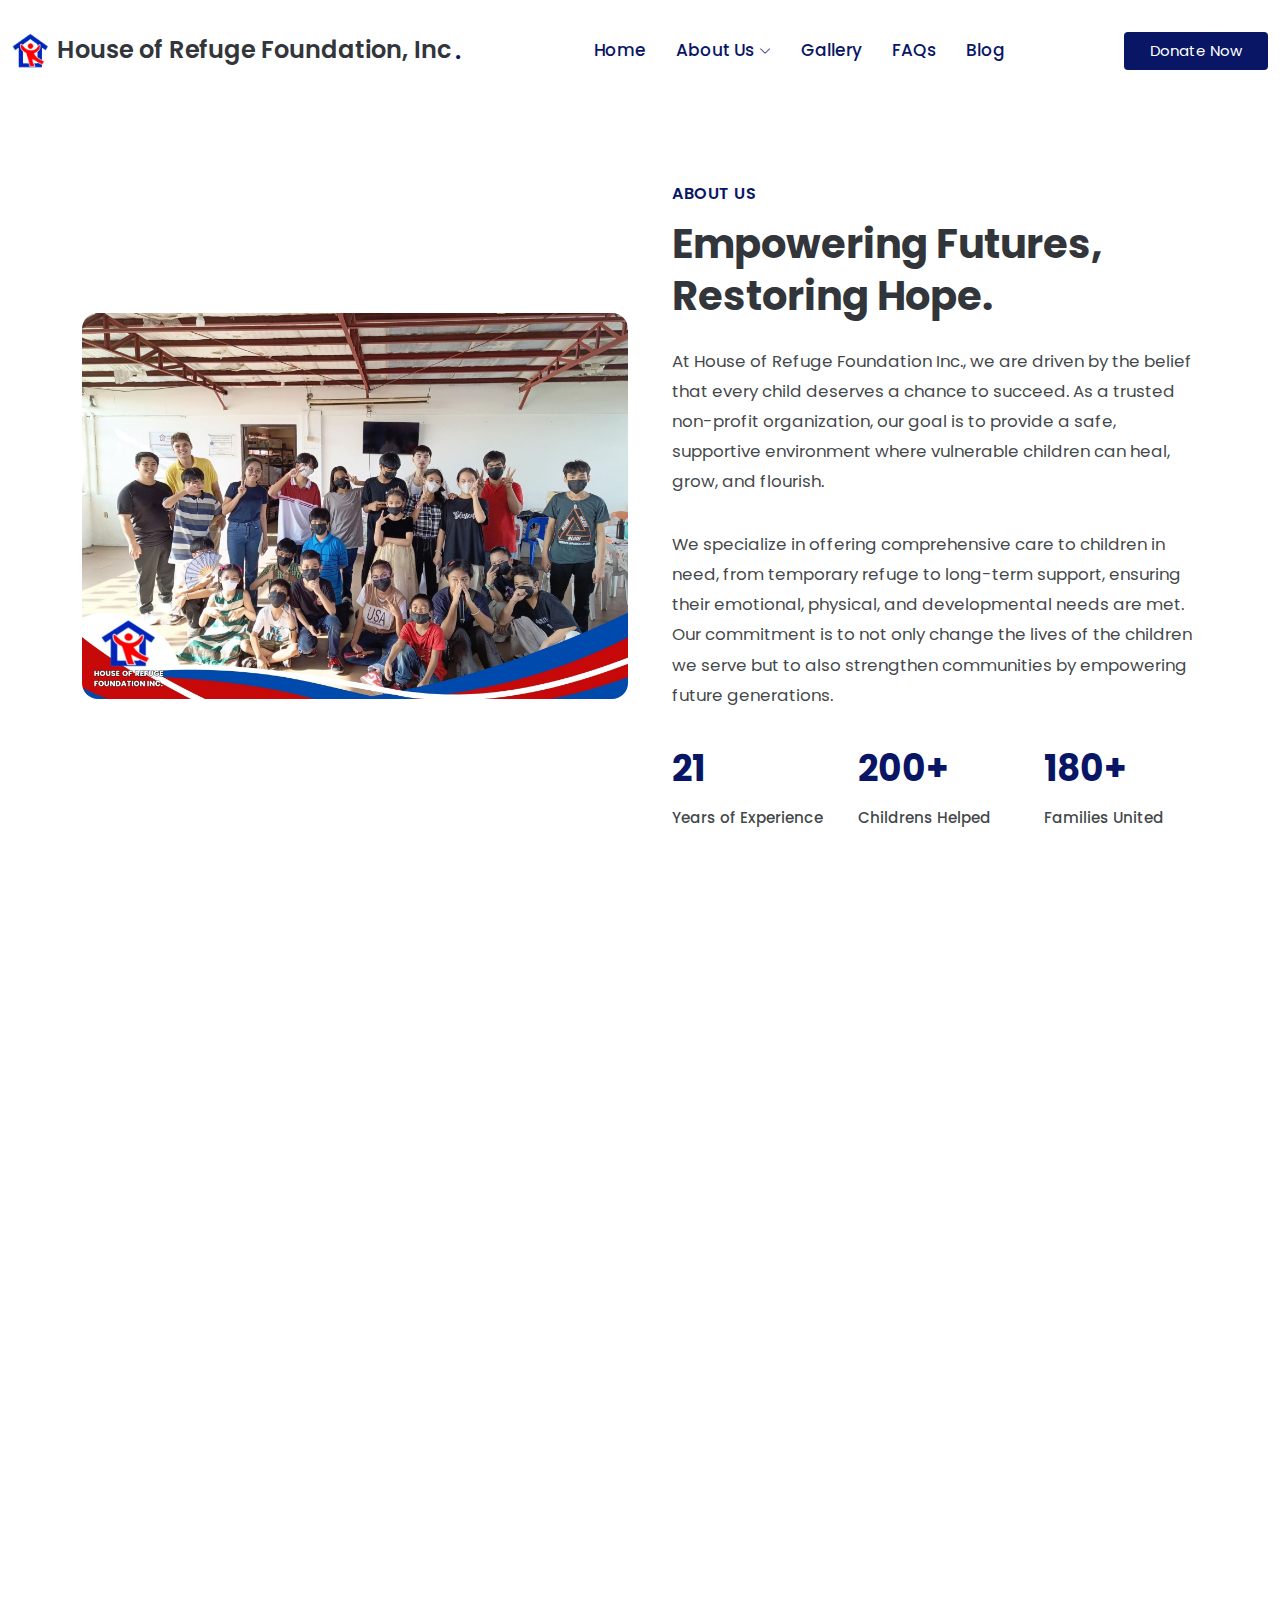
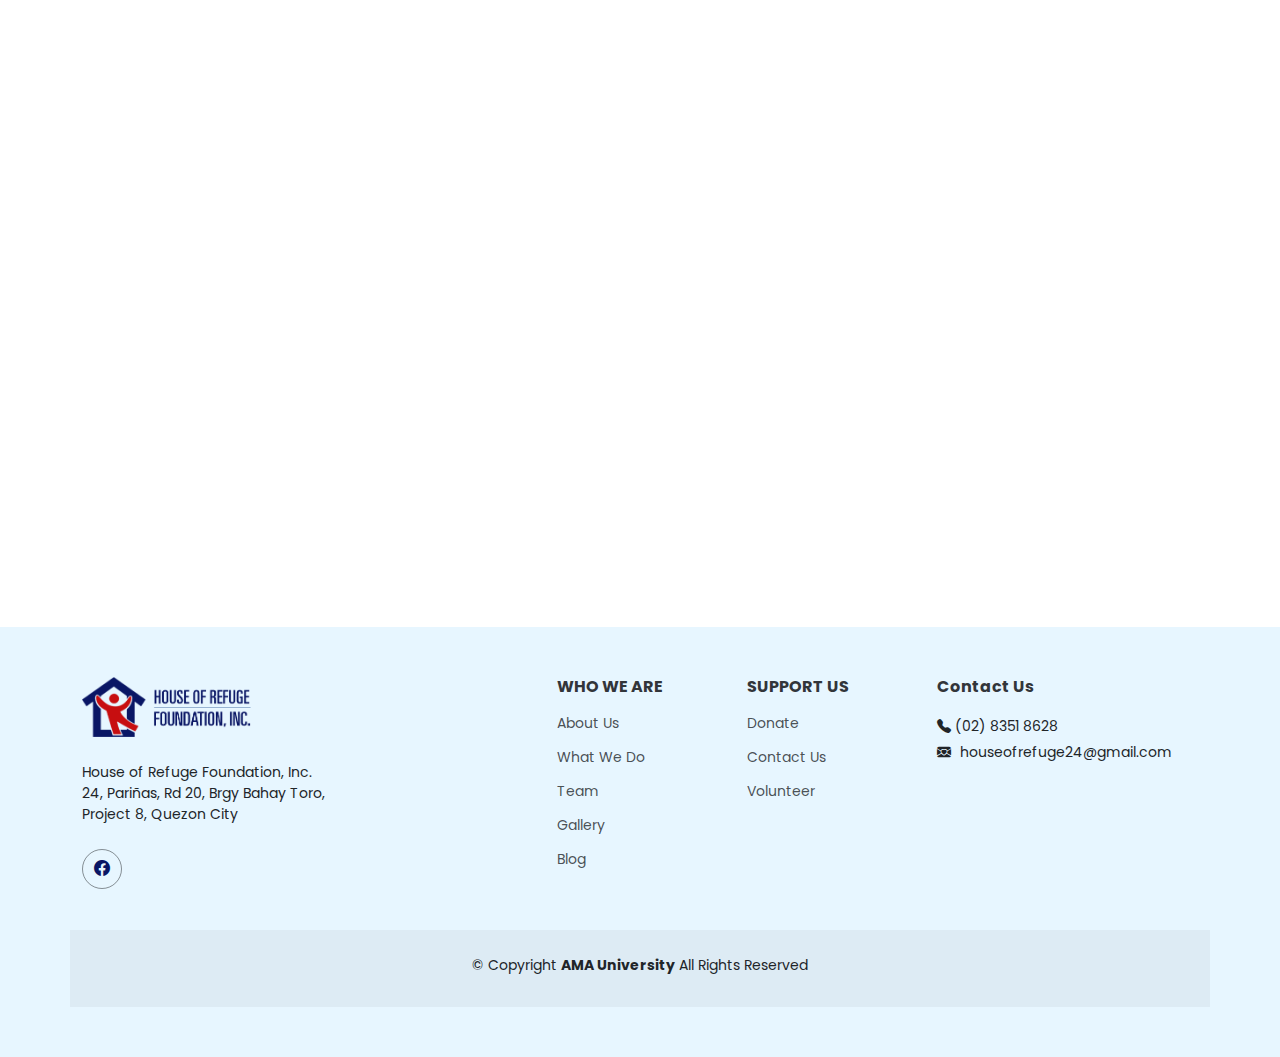
<file: index.html>
<!DOCTYPE html>
<html lang="en">

<head>
  <meta charset="utf-8">
  <meta content="width=device-width, initial-scale=1.0" name="viewport">
  <title>About Us - House of Refuge Foundation Inc.</title>
  <meta name="description" content="">
  <meta name="keywords" content="">

  <!-- Favicons -->
  <link href="img/HORFI logo.png" rel="icon">
  <link href="img/HORFI logo.png" rel="apple-touch-icon">

  <!-- Fonts -->
  <link href="https://fonts.googleapis.com" rel="preconnect">
  <link href="https://fonts.gstatic.com" rel="preconnect" crossorigin>
  <link href="https://fonts.googleapis.com/css2?family=Open+Sans:ital,wght@0,300;0,400;0,500;0,600;0,700;0,800;1,300;1,400;1,500;1,600;1,700;1,800&family=Montserrat:ital,wght@0,100;0,200;0,300;0,400;0,500;0,600;0,700;0,800;0,900;1,100;1,200;1,300;1,400;1,500;1,600;1,700;1,800;1,900&family=Poppins:ital,wght@0,100;0,200;0,300;0,400;0,500;0,600;0,700;0,800;0,900;1,100;1,200;1,300;1,400;1,500;1,600;1,700;1,800;1,900&display=swap" rel="stylesheet">

  <!-- Vendor CSS Files -->
  <link href="vendor/bootstrap/css/bootstrap.min.css" rel="stylesheet">
  <link href="vendor/bootstrap-icons/bootstrap-icons.css" rel="stylesheet">
  <link href="vendor/aos/aos.css" rel="stylesheet">
  <link href="vendor/glightbox/css/glightbox.min.css" rel="stylesheet">
  <link href="vendor/swiper/swiper-bundle.min.css" rel="stylesheet">

  <!-- Main CSS File -->
  <link href="css/main.css" rel="stylesheet">

</head>

<body class="starter-page-page">

  <header id="header" class="header d-flex align-items-center sticky-top">
    <div class="container-fluid position-relative d-flex align-items-center justify-content-between">

      <a href="index.html" class="logo d-flex align-items-center me-auto me-xl-0">
        <!-- Uncomment the line below if you also wish to use an image logo -->
        <img src="img/HORFI logo.png" alt="">
        <h1 class="sitename">House of Refuge Foundation, Inc</h1><span>.</span>
      </a>

      <nav id="navmenu" class="navmenu">
        <ul>
          <li><a href="index.html#hero">Home</a></li>
          <li class="dropdown"><a href="#"><span>About Us</span> <i class="bi bi-chevron-down toggle-dropdown"></i></a>
            <ul>
              <li><a href="index.html#about">What We Do</a></li>
              <li><a href="team-page.html">Our Team</a></li>
              </ul>
              <li><a href="index.html#portfolio">Gallery</a></li>
              <li><a href="index.html#faq">FAQs</a></li>
              <li><a href="">Blog</a></li>
        </ul>
        <i class="mobile-nav-toggle d-xl-none bi bi-list"></i>
      </nav>

      <a class="btn-getstarted" href="index.html#contact">Donate Now</a>

    </div>
  </header>

  <main class="main">

    <!-- About Section -->
    <section id="about" class="about section">

      <div class="container" data-aos="fade-up" data-aos-delay="100">

        <div class="row align-items-center">
          <div class="col-lg-6" data-aos="fade-up" data-aos-delay="200">
            <img src="img/29.jpg" alt="About Us" class="img-fluid rounded-4">
          </div>
          <div class="col-lg-6" data-aos="fade-up" data-aos-delay="300">
            <div class="about-content">
              <span class="subtitle">About Us</span>
              <h2>Empowering Futures, Restoring Hope.</h2>
              <p>At House of Refuge Foundation Inc., we are driven by the belief that every child deserves a chance to succeed. As a trusted non-profit organization, our goal is to provide a safe, supportive environment where vulnerable children can heal, grow, and flourish.</p>
              <p>We specialize in offering comprehensive care to children in need, from temporary refuge to long-term support, ensuring their emotional, physical, and developmental needs are met. Our commitment is to not only change the lives of the children we serve but to also strengthen communities by empowering future generations.</p>
              <div class="stats-row">
                <div class="stats-item">
                  <span class="count">21</span>
                  <p>Years of Experience</p>
                </div>
                <div class="stats-item">
                  <span class="count">200+</span>
                  <p>Childrens Helped</p>
                </div>
                <div class="stats-item">
                  <span class="count">180+</span>
                  <p>Families United</p>
                </div>
              </div>
            </div>
          </div>
        </div>

        <div class="row mt-5 pt-4">
          <div class="col-lg-4" data-aos="fade-up" data-aos-delay="200">
            <div class="mission-card">
              <div class="icon-box">
                <i class="bi bi-bullseye"></i>
              </div>
              <h3>Our Mission</h3>
              <p>We are committed and dedicated to promoting the total wellbeing of clients/beneficiaries., enabling them to become empowered and productive citizens through exemplary programs and service.</p>
            </div>
          </div>
          <div class="col-lg-4" data-aos="fade-up" data-aos-delay="300">
            <div class="mission-card">
              <div class="icon-box">
                <i class="bi bi-eye"></i>
              </div>
              <h3>Our Vision</h3>
              <p>A premiere child caring institution where clients/beneficiaries are nurtured with christian faith and values, quality programs / services in the achievement of their full potentials</p>
            </div>
          </div>
          <div class="col-lg-4" data-aos="fade-up" data-aos-delay="400">
            <div class="mission-card">
              <div class="icon-box">
                <i class="bi bi-award"></i>
              </div>
              <h3>Goals</h3>
              <p>Excellent and inclusive caring environment for orphaned, abandoned, neglected and surrendered children.</p>
            </div>
          </div>
        </div>

        <div class="row mt-5 pt-3 align-items-center">
          <div class="col-lg-6 order-lg-2" data-aos="fade-up" data-aos-delay="300">
            <div class="achievements">
              <span class="subtitle">Why Choose Us</span>
              <h2>Compassionate Care, Proven Impact</h2>
              <p>When you choose to support or partner with House of Refuge Foundation Inc., you’re joining a network that believes in the power of community, collaboration, and hope. We are passionate about providing more than just temporary shelter; we offer the tools and guidance necessary to help children overcome adversity and build a strong foundation for their future.</p>
              <ul class="achievements-list">
                <li><i class="bi bi-check-circle-fill"></i> Social Service</li>
                <li><i class="bi bi-check-circle-fill"></i> Homelife Service</li>
                <li><i class="bi bi-check-circle-fill"></i> Medical Services</li>
                <li><i class="bi bi-check-circle-fill"></i> Dietary Service</li>
                <li><i class="bi bi-check-circle-fill"></i> Psychological Services</li>
                <li><i class="bi bi-check-circle-fill"></i> Adoption Service</li>
                <li><i class="bi bi-check-circle-fill"></i> Other Services</li>
              </ul>
              <a href="team-page.html" class="btn-explore">Our Team <i class="bi bi-arrow-right"></i></a>
            </div>
          </div>
          <div class="col-lg-6 order-lg-1" data-aos="fade-up" data-aos-delay="200">
            <div class="about-gallery">
              <div class="row g-3">
                <div class="col-6">
                  <img src="img/11 (1).jpg" alt="Campus Life" class="img-fluid rounded-3">
                </div>
                <div class="col-6">
                  <img src="img/1.jpg" alt="Student Achievement" class="img-fluid rounded-3">
                </div>
                <div class="col-12 mt-3">
                  <img src="img/IMG_8451.jpg" id="Our Campus" class="img-fluid rounded-3">
                </div>
              </div>
            </div>
          </div>
        </div>

      </div>

    </section><!-- /About Section -->

  </main>

  <footer id="footer" class="footer position-relative light-background">

    <div class="container footer-top">
      <div class="row gy-4">
        <div class="col-lg-5 col-md-12 footer-about">
          <a href="index.html" class="logo d-flex align-items-center">
            <img src="img/LOGO_house of refuge (1).png" id="horf-logo">
            <span class="sitename"></span>
          </a>
          <p>House of Refuge Foundation, Inc.</br>24, Pariñas, Rd 20, Brgy Bahay Toro, </br>Project 8, Quezon City</p>
          <div class="social-links d-flex mt-4">
            <a href="https://www.facebook.com/profile.php?id=61558367574702"><i class="bi bi-facebook"></i></a>
            
          </div>
        </div>

        <div class="col-lg-2 col-6 footer-links">
          <h4>WHO WE ARE</h4>
          <ul>
             <li><a href="index.html#about">About Us</a></li>
            <li><a href="about-us.html">What We Do</a></li>
            <li><a href="team-page.html">Team</a></li>
            <li><a href="index.html#portfolio">Gallery</a></li>
            <li><a href="#">Blog</a></li>
          </ul>
        </div>

        <div class="col-lg-2 col-6 footer-links">
          <h4>SUPPORT US</h4>
          <ul>
           <li><a href="index.html#contact">Donate</a></li>
            <li><a href="index.html#contact">Contact Us</a></li>
            <li><a href="index.html#contact">Volunteer</a></li>
            <li><a href="#"></a></li>
            <li><a href="#"></a></li>
          </ul>
        </div>

        <div class="col-lg-3 col-md-15 footer-contact text-center text-md-start">
          <h4>Contact Us</h4>
          <i class="bi bi-telephone-fill"></i>
          <p style="display: inline-block">(02) 8351 8628</p>
        </br>
          <i class="bi bi-envelope-heart-fill" id="envelope"></i>
          <p style="display: inline-block">houseofrefuge24@gmail.com</p>
          <h4 style="margin-top: 10px;"></h4>
        </div>
             
      </div>
    </div>

    <div class="container copyright text-center mt-4">
      <p>© <span>Copyright</span> <strong class="sitename">AMA University</strong> <span>All Rights Reserved</span></p>
      <div class="credits">
        
      </div>
    </div>

  </footer>
  <!-- Scroll Top -->
  <a href="#" id="scroll-top" class="scroll-top d-flex align-items-center justify-content-center"><i class="bi bi-arrow-up-short"></i></a>

  <!-- Preloader -->
  <div id="preloader"></div>

  <!-- Vendor JS Files -->
  <script src="vendor/bootstrap/js/bootstrap.bundle.min.js"></script>
  <script src="vendor/php-email-form/validate.js"></script>
  <script src="vendor/aos/aos.js"></script>
  <script src="vendor/glightbox/js/glightbox.min.js"></script>
  <script src="vendor/purecounter/purecounter_vanilla.js"></script>
  <script src="vendor/imagesloaded/imagesloaded.pkgd.min.js"></script>
  <script src="vendor/isotope-layout/isotope.pkgd.min.js"></script>
  <script src="vendor/swiper/swiper-bundle.min.js"></script>

  <!-- Main JS File -->
  <script src="js/main.js"></script>

</body>

</html>
</file>
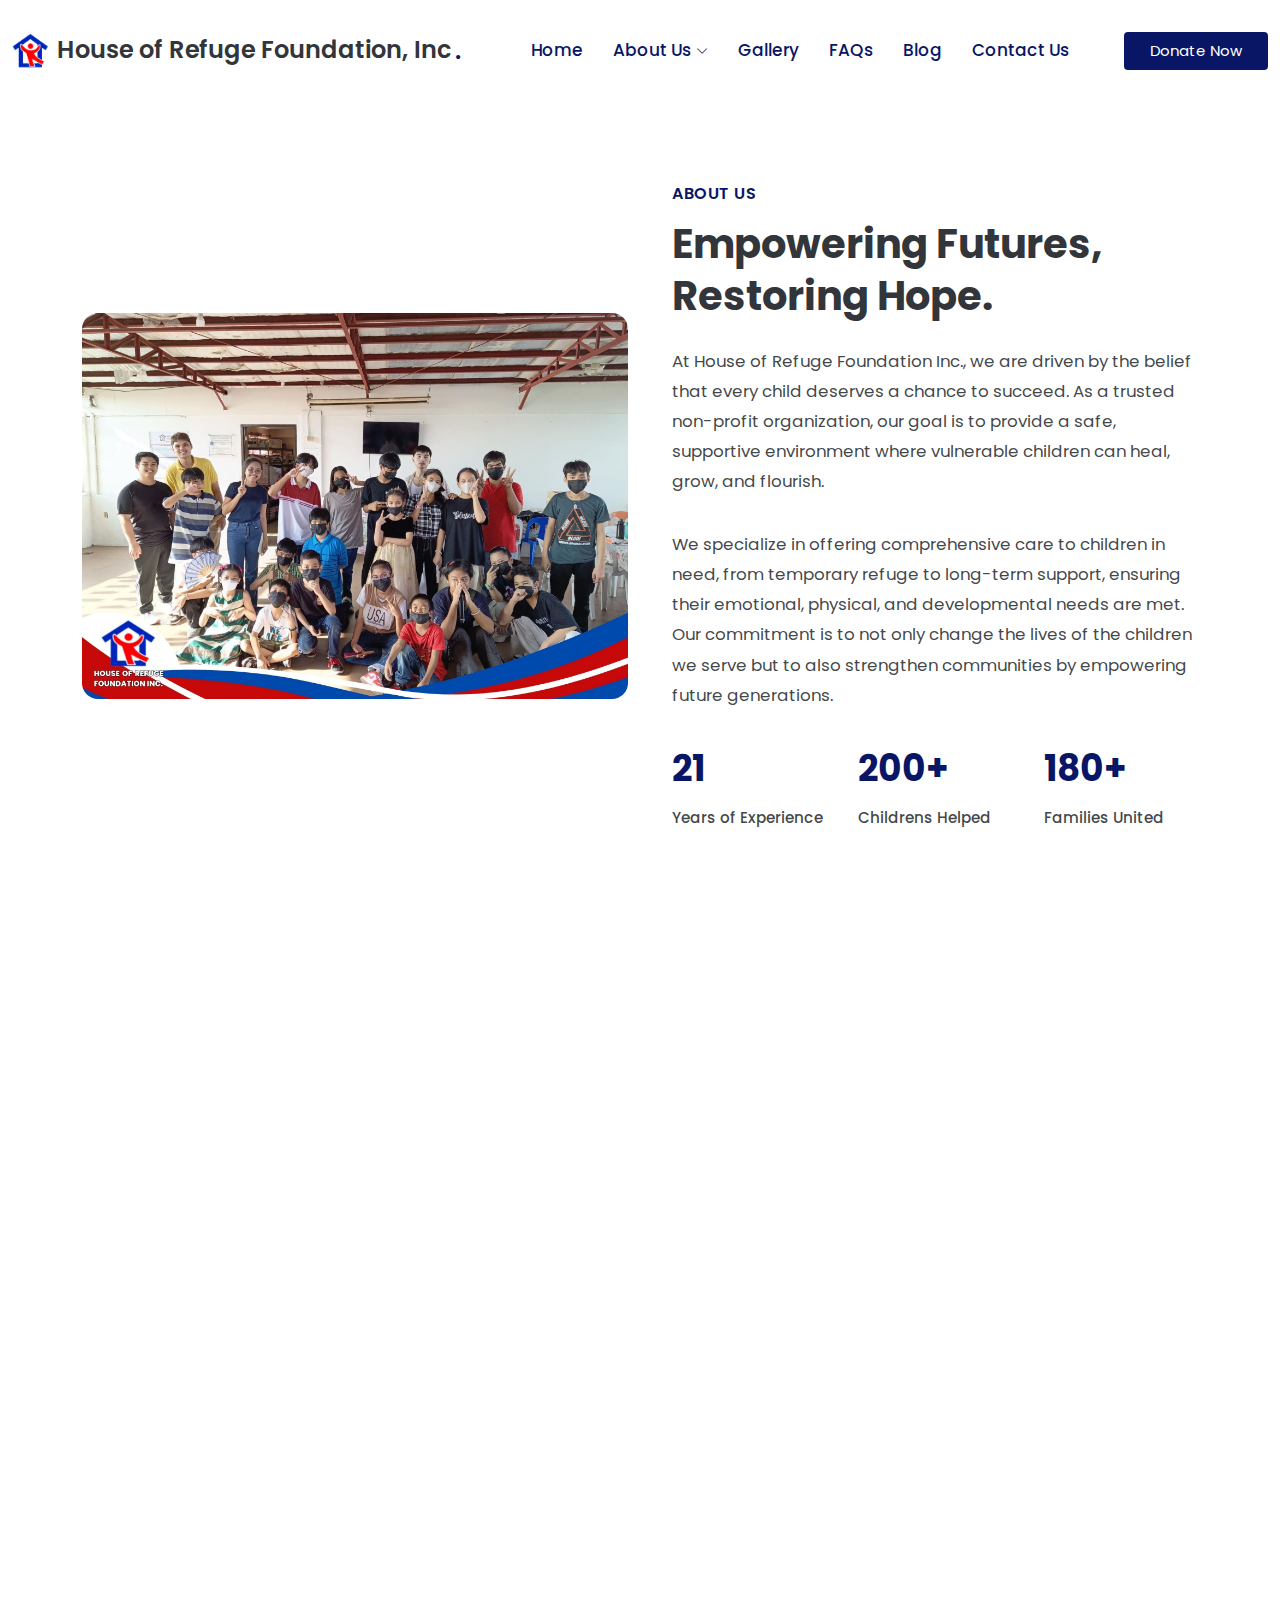
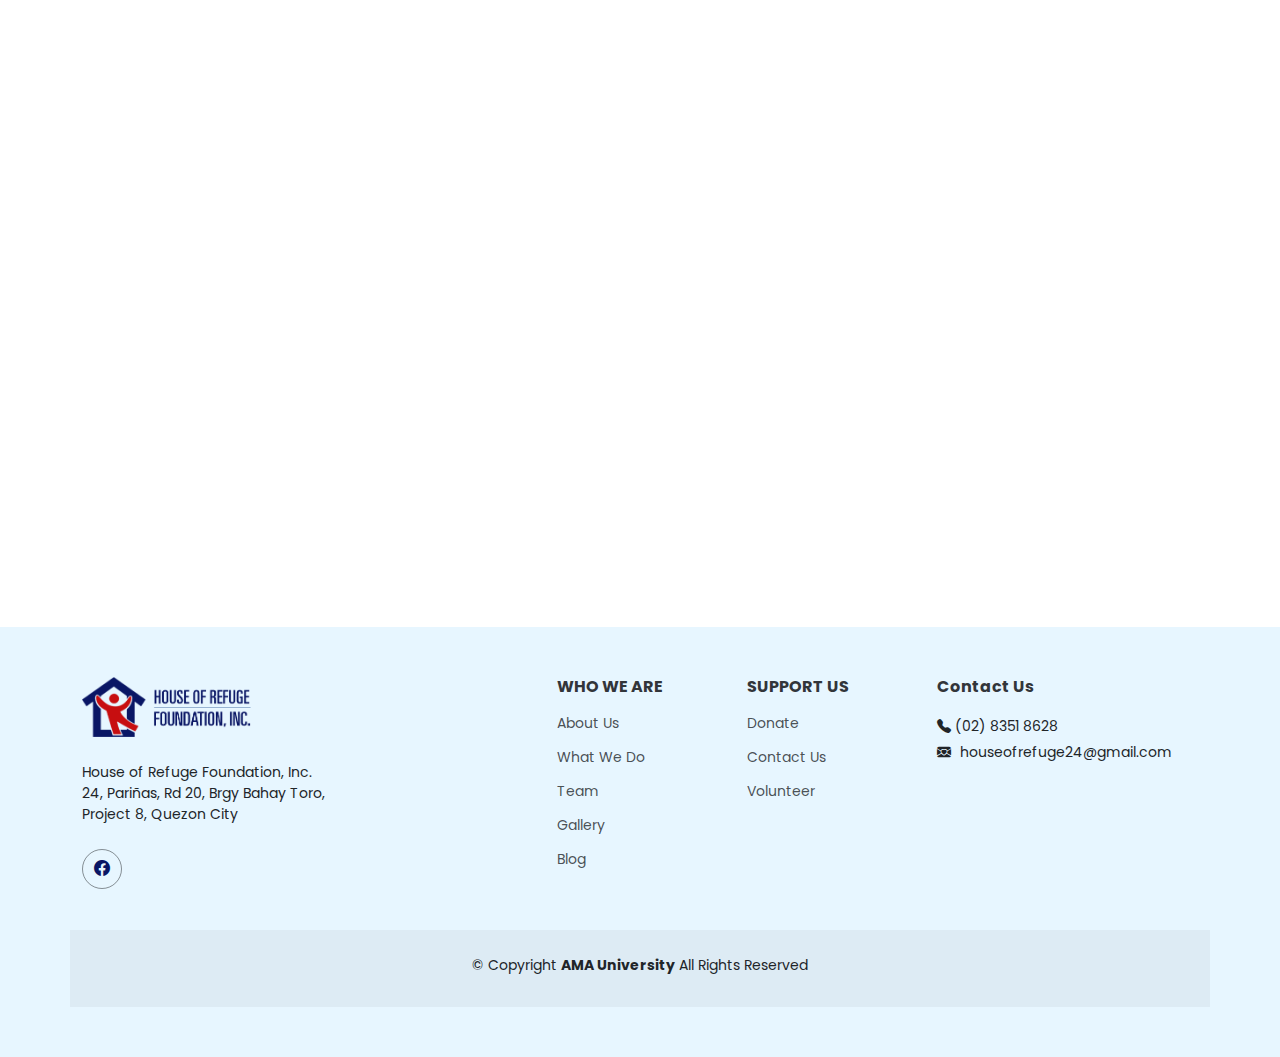
<file: about-us.html>
<!DOCTYPE html>
<html lang="en">

<head>
  <meta charset="utf-8">
  <meta content="width=device-width, initial-scale=1.0" name="viewport">
  <title>About Us - House of Refuge Foundation Inc.</title>
  <meta name="description" content="">
  <meta name="keywords" content="">

  <!-- Favicons -->
  <link href="img/HORFI logo.png" rel="icon">
  <link href="img/HORFI logo.png" rel="apple-touch-icon">

  <!-- Fonts -->
  <link href="https://fonts.googleapis.com" rel="preconnect">
  <link href="https://fonts.gstatic.com" rel="preconnect" crossorigin>
  <link href="https://fonts.googleapis.com/css2?family=Open+Sans:ital,wght@0,300;0,400;0,500;0,600;0,700;0,800;1,300;1,400;1,500;1,600;1,700;1,800&family=Montserrat:ital,wght@0,100;0,200;0,300;0,400;0,500;0,600;0,700;0,800;0,900;1,100;1,200;1,300;1,400;1,500;1,600;1,700;1,800;1,900&family=Poppins:ital,wght@0,100;0,200;0,300;0,400;0,500;0,600;0,700;0,800;0,900;1,100;1,200;1,300;1,400;1,500;1,600;1,700;1,800;1,900&display=swap" rel="stylesheet">

  <!-- Vendor CSS Files -->
  <link href="vendor/bootstrap/css/bootstrap.min.css" rel="stylesheet">
  <link href="vendor/bootstrap-icons/bootstrap-icons.css" rel="stylesheet">
  <link href="vendor/aos/aos.css" rel="stylesheet">
  <link href="vendor/glightbox/css/glightbox.min.css" rel="stylesheet">
  <link href="vendor/swiper/swiper-bundle.min.css" rel="stylesheet">

  <!-- Main CSS File -->
  <link href="css/main.css" rel="stylesheet">

</head>

<body class="starter-page-page">

  <header id="header" class="header d-flex align-items-center sticky-top">
    <div class="container-fluid position-relative d-flex align-items-center justify-content-between">

      <a href="index.html" class="logo d-flex align-items-center me-auto me-xl-0">
        <!-- Uncomment the line below if you also wish to use an image logo -->
        <img src="img/HORFI logo.png" alt="">
        <h1 class="sitename">House of Refuge Foundation, Inc</h1><span>.</span>
      </a>

      <nav id="navmenu" class="navmenu">
        <ul>
          <li><a href="index.html#hero">Home</a></li>
          <li class="dropdown"><a href="#"><span>About Us</span> <i class="bi bi-chevron-down toggle-dropdown"></i></a>
            <ul>
              <li><a href="index.html#about">What We Do</a></li>
              <li><a href="team-page.html">Our Team</a></li>
              </ul>
              <li><a href="index.html#portfolio">Gallery</a></li>
              <li><a href="index.html#faq">FAQs</a></li>
              <li><a href="blog.html">Blog</a></li>
          <li><a href="index.html#contact">Contact Us</a></li>
        </ul>
        <i class="mobile-nav-toggle d-xl-none bi bi-list"></i>
      </nav>

      <a class="btn-getstarted" href="index.html#contact">Donate Now</a>

    </div>
  </header>

  <main class="main">

    <!-- About Section -->
    <section id="about" class="about section">

      <div class="container" data-aos="fade-up" data-aos-delay="100">

        <div class="row align-items-center">
          <div class="col-lg-6" data-aos="fade-up" data-aos-delay="200">
            <img src="img/29.jpg" alt="About Us" class="img-fluid rounded-4">
          </div>
          <div class="col-lg-6" data-aos="fade-up" data-aos-delay="300">
            <div class="about-content">
              <span class="subtitle">About Us</span>
              <h2>Empowering Futures, Restoring Hope.</h2>
              <p>At House of Refuge Foundation Inc., we are driven by the belief that every child deserves a chance to succeed. As a trusted non-profit organization, our goal is to provide a safe, supportive environment where vulnerable children can heal, grow, and flourish.</p>
              <p>We specialize in offering comprehensive care to children in need, from temporary refuge to long-term support, ensuring their emotional, physical, and developmental needs are met. Our commitment is to not only change the lives of the children we serve but to also strengthen communities by empowering future generations.</p>
              <div class="stats-row">
                <div class="stats-item">
                  <span class="count">21</span>
                  <p>Years of Experience</p>
                </div>
                <div class="stats-item">
                  <span class="count">200+</span>
                  <p>Childrens Helped</p>
                </div>
                <div class="stats-item">
                  <span class="count">180+</span>
                  <p>Families United</p>
                </div>
              </div>
            </div>
          </div>
        </div>

        <div class="row mt-5 pt-4">
          <div class="col-lg-4" data-aos="fade-up" data-aos-delay="200">
            <div class="mission-card">
              <div class="icon-box">
                <i class="bi bi-bullseye"></i>
              </div>
              <h3>Our Mission</h3>
              <p>We are committed and dedicated to promoting the total wellbeing of clients/beneficiaries., enabling them to become empowered and productive citizens through exemplary programs and service.</p>
            </div>
          </div>
          <div class="col-lg-4" data-aos="fade-up" data-aos-delay="300">
            <div class="mission-card">
              <div class="icon-box">
                <i class="bi bi-eye"></i>
              </div>
              <h3>Our Vision</h3>
              <p>A premiere child caring institution where clients/beneficiaries are nurtured with christian faith and values, quality programs / services in the achievement of their full potentials</p>
            </div>
          </div>
          <div class="col-lg-4" data-aos="fade-up" data-aos-delay="400">
            <div class="mission-card">
              <div class="icon-box">
                <i class="bi bi-award"></i>
              </div>
              <h3>Goals</h3>
              <p>Excellent and inclusive caring environment for orphaned, abandoned, neglected and surrendered children.</p>
            </div>
          </div>
        </div>

        <div class="row mt-5 pt-3 align-items-center">
          <div class="col-lg-6 order-lg-2" data-aos="fade-up" data-aos-delay="300">
            <div class="achievements">
              <span class="subtitle">Why Choose Us</span>
              <h2>Compassionate Care, Proven Impact</h2>
              <p>When you choose to support or partner with House of Refuge Foundation Inc., you’re joining a network that believes in the power of community, collaboration, and hope. We are passionate about providing more than just temporary shelter; we offer the tools and guidance necessary to help children overcome adversity and build a strong foundation for their future.</p>
              <ul class="achievements-list">
                <li><i class="bi bi-check-circle-fill"></i> Social Service</li>
                <li><i class="bi bi-check-circle-fill"></i> Homelife Service</li>
                <li><i class="bi bi-check-circle-fill"></i> Medical Services</li>
                <li><i class="bi bi-check-circle-fill"></i> Dietary Service</li>
                <li><i class="bi bi-check-circle-fill"></i> Psychological Services</li>
                <li><i class="bi bi-check-circle-fill"></i> Adoption Service</li>
                <li><i class="bi bi-check-circle-fill"></i> Other Services</li>
              </ul>
              <a href="team-page.html" class="btn-explore">Our Team <i class="bi bi-arrow-right"></i></a>
            </div>
          </div>
          <div class="col-lg-6 order-lg-1" data-aos="fade-up" data-aos-delay="200">
            <div class="about-gallery">
              <div class="row g-3">
                <div class="col-6">
                  <img src="img/11 (1).jpg" alt="Campus Life" class="img-fluid rounded-3">
                </div>
                <div class="col-6">
                  <img src="img/1.jpg" alt="Student Achievement" class="img-fluid rounded-3">
                </div>
                <div class="col-12 mt-3">
                  <img src="img/IMG_8451.jpg" id="Our Campus" class="img-fluid rounded-3">
                </div>
              </div>
            </div>
          </div>
        </div>

      </div>

    </section><!-- /About Section -->

  </main>

  <footer id="footer" class="footer position-relative light-background">

    <div class="container footer-top">
      <div class="row gy-4">
        <div class="col-lg-5 col-md-12 footer-about">
          <a href="index.html" class="logo d-flex align-items-center">
            <img src="img/LOGO_house of refuge (1).png" id="horf-logo">
            <span class="sitename"></span>
          </a>
          <p>House of Refuge Foundation, Inc.</br>24, Pariñas, Rd 20, Brgy Bahay Toro, </br>Project 8, Quezon City</p>
          <div class="social-links d-flex mt-4">
            <a href="https://www.facebook.com/profile.php?id=61558367574702"><i class="bi bi-facebook"></i></a>
            
          </div>
        </div>

        <div class="col-lg-2 col-6 footer-links">
          <h4>WHO WE ARE</h4>
          <ul>
             <li><a href="index.html#about">About Us</a></li>
            <li><a href="about-us.html">What We Do</a></li>
            <li><a href="team-page.html">Team</a></li>
            <li><a href="index.html#portfolio">Gallery</a></li>
            <li><a href="#">Blog</a></li>
          </ul>
        </div>

        <div class="col-lg-2 col-6 footer-links">
          <h4>SUPPORT US</h4>
          <ul>
           <li><a href="index.html#contact">Donate</a></li>
            <li><a href="index.html#contact">Contact Us</a></li>
            <li><a href="index.html#contact">Volunteer</a></li>
            <li><a href="#"></a></li>
            <li><a href="#"></a></li>
          </ul>
        </div>

        <div class="col-lg-3 col-md-15 footer-contact text-center text-md-start">
          <h4>Contact Us</h4>
          <i class="bi bi-telephone-fill"></i>
          <p style="display: inline-block">(02) 8351 8628</p>
        </br>
          <i class="bi bi-envelope-heart-fill" id="envelope"></i>
          <p style="display: inline-block">houseofrefuge24@gmail.com</p>
          <h4 style="margin-top: 10px;"></h4>
        </div>
             
      </div>
    </div>

    <div class="container copyright text-center mt-4">
      <p>© <span>Copyright</span> <strong class="sitename">AMA University</strong> <span>All Rights Reserved</span></p>
      <div class="credits">
        
      </div>
    </div>

  </footer>
  <!-- Scroll Top -->
  <a href="#" id="scroll-top" class="scroll-top d-flex align-items-center justify-content-center"><i class="bi bi-arrow-up-short"></i></a>

  <!-- Preloader -->
  <div id="preloader"></div>

  <!-- Vendor JS Files -->
  <script src="vendor/bootstrap/js/bootstrap.bundle.min.js"></script>
  <script src="vendor/php-email-form/validate.js"></script>
  <script src="vendor/aos/aos.js"></script>
  <script src="vendor/glightbox/js/glightbox.min.js"></script>
  <script src="vendor/purecounter/purecounter_vanilla.js"></script>
  <script src="vendor/imagesloaded/imagesloaded.pkgd.min.js"></script>
  <script src="vendor/isotope-layout/isotope.pkgd.min.js"></script>
  <script src="vendor/swiper/swiper-bundle.min.js"></script>

  <!-- Main JS File -->
  <script src="js/main.js"></script>

</body>

</html>
</file>
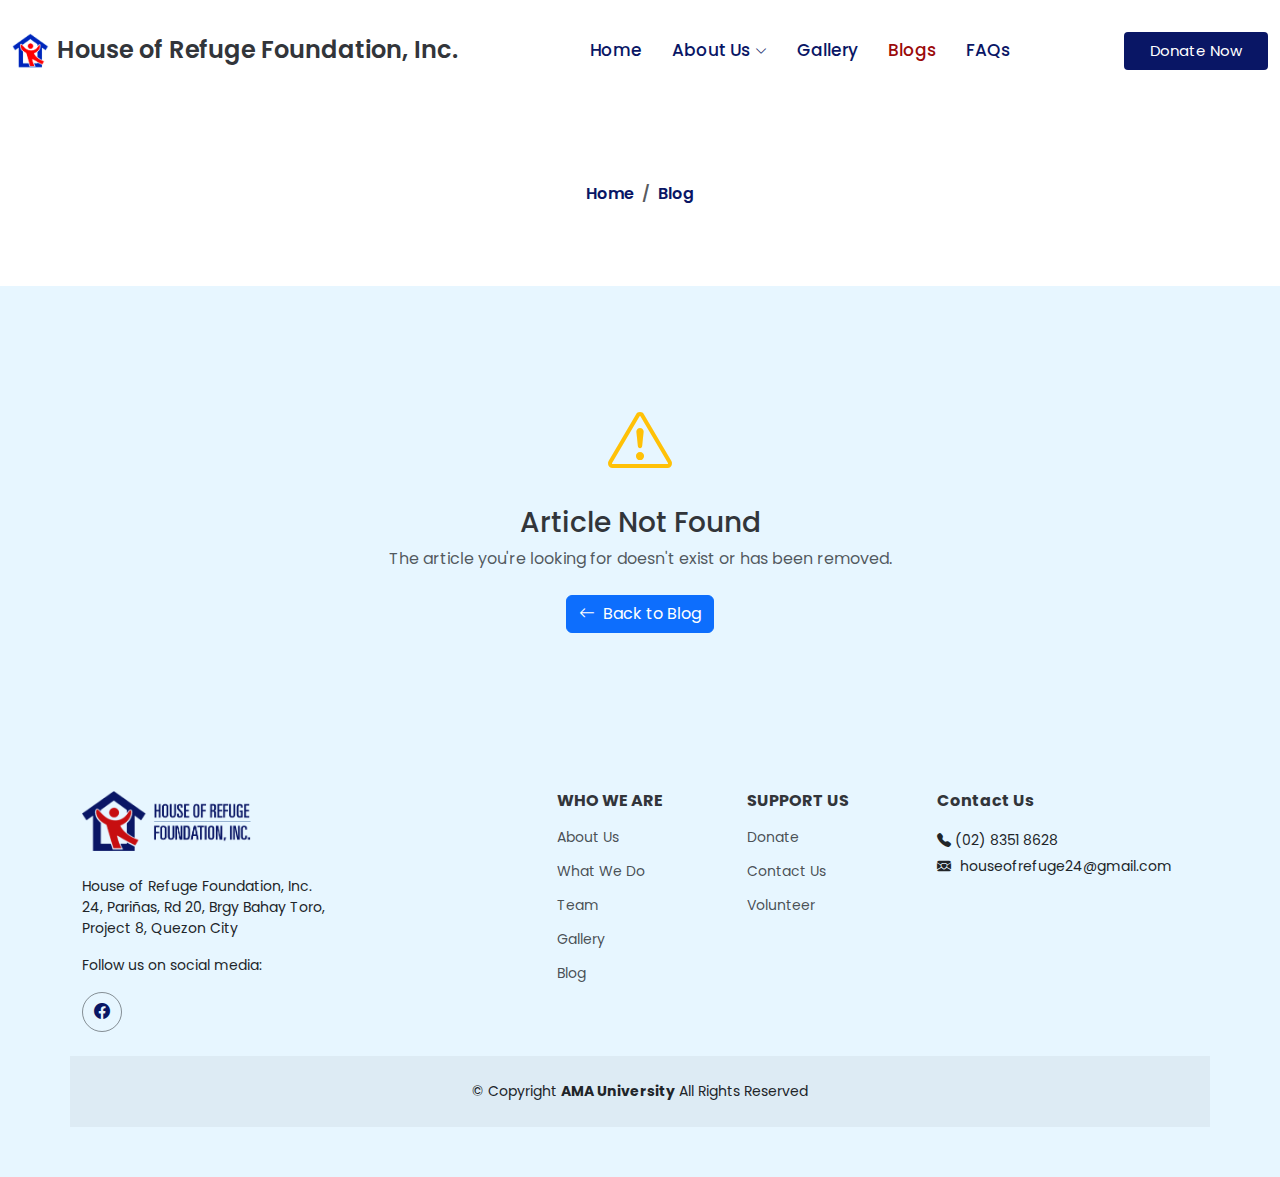
<file: blog-single.html>
<!DOCTYPE html>
<html lang="en">

<head>
  <meta charset="utf-8">
  <meta content="width=device-width, initial-scale=1.0" name="viewport">
  <title>Blog Article - House of Refuge Foundation Inc.</title>
  <meta name="description" content="Read inspiring stories and updates from House of Refuge Foundation Inc.">
  <meta name="keywords" content="House of Refuge, Blog, Stories, Updates, Children, Foundation">

  <!-- Favicons -->
  <link href="img/HORFI logo.png" rel="icon">
  <link href="img/HORFI logo.png" rel="apple-touch-icon">

  <!-- Fonts -->
  <link href="https://fonts.googleapis.com" rel="preconnect">
  <link href="https://fonts.gstatic.com" rel="preconnect" crossorigin>
  <link href="https://fonts.googleapis.com/css2?family=Kaushan+Script&family=Montserrat:ital,wght@0,100..900;1,100..900&family=Open+Sans:ital,wght@0,300..800;1,300..800&family=Poppins:wght@400;500&family=Roboto:ital,wght@0,100..900;1,100..900&display=swap" rel="stylesheet">

  <!-- Vendor CSS Files -->
  <link href="vendor/bootstrap/css/bootstrap.min.css" rel="stylesheet">
  <link href="vendor/bootstrap-icons/bootstrap-icons.css" rel="stylesheet">
  <link href="vendor/aos/aos.css" rel="stylesheet">
  <link href="vendor/glightbox/css/glightbox.min.css" rel="stylesheet">
  <link href="vendor/swiper/swiper-bundle.min.css" rel="stylesheet">

  <!-- Main CSS File -->
  <link href="css/main.css" rel="stylesheet">

  <!-- Blog CSS File -->
  <link href="css/main.css" rel="stylesheet">

</head>

<body class="blog-single-page">

  <header id="header" class="header d-flex align-items-center sticky-top">
    <div class="container-fluid position-relative d-flex align-items-center justify-content-between">

      <a href="index.html" class="logo d-flex align-items-center me-auto me-xl-0">
        <img src="img/HORFI logo.png" alt="HORFI Logo">
        <h1 class="sitename">House of Refuge Foundation, Inc.</h1><span></span>
      </a>

      <nav id="navmenu" class="navmenu">
        <ul>
          <li><a href="index.html#hero">Home</a></li>
          <li class="dropdown"><a href="index.html#about"><span>About Us</span> <i class="bi bi-chevron-down toggle-dropdown"></i></a>
            <ul>
              <li><a href="about-us.html">What We Do</a></li>
              <li><a href="team-page.html">Our Team</a></li>
            </ul>
          </li>
          <li><a href="index.html#portfolio">Gallery</a></li>
          <li><a href="blog.html" class="active">Blogs</a></li>
          <li><a href="index.html#faq">FAQs</a></li>
        </ul>
        <i class="mobile-nav-toggle d-xl-none bi bi-list"></i>
      </nav>

      <a class="btn-getstarted" href="index.html#contact">Donate Now</a>

    </div>
  </header>

  <main class="main">

    <!-- Page Title -->
    <section class="page-title section dark-background" id="page-title">
      <div class="container">
        <div class="row">
          <div class="col-lg-12 text-center">
            <nav aria-label="breadcrumb" data-aos="fade-up">
              <ol class="breadcrumb justify-content-center">
                <li class="breadcrumb-item"><a href="index.html">Home</a></li>
                <li class="breadcrumb-item"><a href="blog.html">Blog</a></li>
              </ol>
            </nav>
          </div>
        </div>
      </div>
    </section><!-- End Page Title -->

    <!-- Blog Single Section -->
    <section id="blog-single" class="blog-single section light-background">
      <div class="container" data-aos="fade-up" data-aos-delay="100">

        <!-- Loading State -->
        <div class="row" id="article-loading">
          <div class="col-lg-8 mx-auto text-center py-5">
            <div class="spinner-border text-primary" role="status" style="width: 3rem; height: 3rem;">
              <span class="visually-hidden">Loading...</span>
            </div>
            <p class="mt-3">Loading article...</p>
          </div>
        </div>

        <!-- Error State -->
        <div class="row d-none" id="article-error">
          <div class="col-lg-8 mx-auto text-center py-5">
            <i class="bi bi-exclamation-triangle text-warning" style="font-size: 4rem;"></i>
            <h3 class="mt-3">Article Not Found</h3>
            <p class="text-muted mb-4">The article you're looking for doesn't exist or has been removed.</p>
            <a href="blog.html" class="btn btn-primary">
              <i class="bi bi-arrow-left me-2"></i>Back to Blog
            </a>
          </div>
        </div>

        <!-- Article Content -->
        <div class="row d-none" id="article-content">
          <div class="col-lg-8">
            <!-- Article Header -->
            <article class="blog-article">
              <header class="article-header">
                <span class="article-category" id="article-category">Category</span>
                <h1 class="article-title" id="article-title">Article Title</h1>
                <div class="article-meta">
                  <div class="article-author">
                    <img src="img/HORFI logo.png" alt="Author" id="author-avatar">
                    <div class="author-info">
                      <span class="author-name" id="author-name">HORFI Admin</span>
                      <span class="author-role">Author</span>
                    </div>
                  </div>
                  <div class="article-details">
                    <span><i class="bi bi-calendar3"></i> <span id="article-date">January 1, 2025</span></span>
                    <span><i class="bi bi-clock"></i> <span id="article-read-time">5</span> min read</span>
                  </div>
                </div>
              </header>

              <!-- Featured Image -->
              <div class="article-featured-image">
                <img src="img/portfolio/6.jpg" alt="Featured Image" id="article-image">
              </div>

              <!-- Article Body -->
              <div class="article-body" id="article-body">
                <!-- Content will be dynamically inserted here -->
              </div>

              <!-- Article Tags -->
              <div class="article-tags" id="article-tags">
                <!-- Tags will be dynamically inserted here -->
              </div>

              <!-- Share Buttons -->
              <div class="article-share">
                <span class="share-label">Share this article:</span>
                <div class="share-buttons">
                  <a href="#" class="share-btn facebook" id="share-facebook" title="Share on Facebook" target="_blank" rel="noopener noreferrer">
                    <i class="bi bi-facebook"></i>
                  </a>
                  <a href="#" class="share-btn twitter" id="share-twitter" title="Share on Twitter" target="_blank" rel="noopener noreferrer">
                    <i class="bi bi-twitter-x"></i>
                  </a>
                  <a href="#" class="share-btn linkedin" id="share-linkedin" title="Share on LinkedIn" target="_blank" rel="noopener noreferrer">
                    <i class="bi bi-linkedin"></i>
                  </a>
                  <a href="#" class="share-btn email" id="share-email" title="Share via Email">
                    <i class="bi bi-envelope"></i>
                  </a>
                  <button class="share-btn copy" id="share-copy" title="Copy link">
                    <i class="bi bi-link-45deg"></i>
                  </button>
                </div>
              </div>

              <!-- Author Bio -->
              <div class="author-bio">
                <img src="img/HORFI logo.png" alt="Author" id="author-bio-avatar">
                <div class="author-bio-content">
                  <h4 id="author-bio-name">HORFI Admin</h4>
                  <p id="author-bio-description">House of Refuge Foundation, Inc. is dedicated to providing care, shelter, and support to abandoned, neglected, and orphaned children in the Philippines.</p>
                  <div class="author-social">
                    <a href="https://www.facebook.com/profile.php?id=61558367574702" target="_blank" rel="noopener noreferrer"><i class="bi bi-facebook"></i></a>
                  </div>
                </div>
              </div>

              <!-- Post Navigation -->
              <nav class="post-navigation">
                <a href="#" class="nav-prev d-none" id="nav-prev">
                  <span class="nav-label"><i class="bi bi-arrow-left"></i> Previous</span>
                  <span class="nav-title" id="prev-title">Previous Article Title</span>
                </a>
                <a href="#" class="nav-next d-none" id="nav-next">
                  <span class="nav-label">Next <i class="bi bi-arrow-right"></i></span>
                  <span class="nav-title" id="next-title">Next Article Title</span>
                </a>
              </nav>
            </article>
          </div>

          <!-- Sidebar -->
          <div class="col-lg-4">
            <aside class="blog-sidebar">
              <!-- Search Widget -->
              <div class="sidebar-widget search-widget">
                <h4 class="widget-title">Search</h4>
                <form class="search-form" id="sidebar-search-form">
                  <div class="input-group">
                    <input type="text" class="form-control" id="sidebar-search-input" placeholder="Search Blogs...">
                    <button class="btn btn-primary" type="submit">
                      <i class="bi bi-search"></i>
                    </button>
                  </div>
                </form>
              </div>

              <!-- Categories Widget -->
              <div class="sidebar-widget categories-widget">
                <h4 class="widget-title">Categories</h4>
                <ul class="category-list" id="category-list">
                  <li><a href="blog.html?category=all">All <span class="count" id="count-all">0</span></a></li>
                  <li><a href="blog.html?category=stories">Stories <span class="count" id="count-stories">0</span></a></li>
                  <li><a href="blog.html?category=updates">Updates <span class="count" id="count-updates">0</span></a></li>
                  <li><a href="blog.html?category=events">Events <span class="count" id="count-events">0</span></a></li>
                  <li><a href="blog.html?category=announcements">Announcements <span class="count" id="count-announcements">0</span></a></li>
                </ul>
              </div>

              <!-- Recent Posts Widget -->
              <div class="sidebar-widget recent-posts-widget">
                <h4 class="widget-title">Recent Posts</h4>
                <div class="recent-posts-list" id="recent-posts-list">
                  <!-- Recent posts will be dynamically inserted here -->
                </div>
              </div>

              <!-- CTA Widget -->
              <div class="sidebar-widget cta-widget">
                <div class="cta-content">
                  <i class="bi bi-heart-fill"></i>
                  <h4>Support Our Mission</h4>
                  <p>Your donation helps us provide care and support to children in need.</p>
                  <a href="index.html#contact" class="btn btn-light">Donate Now</a>
                </div>
              </div>
            </aside>
          </div>
        </div>

        <!-- Related Posts -->
        <div class="row d-none" id="related-posts-section">
          <div class="col-12">
            <h3 class="related-posts-title">Related Articles</h3>
          </div>
          <div class="row gy-4" id="related-posts-container">
            <!-- Related posts will be dynamically inserted here -->
          </div>
        </div>

      </div>
    </section><!-- End Blog Single Section -->

  </main>

  <footer id="footer" class="footer position-relative light-background">

    <div class="container footer-top">
      <div class="row gy-4">
        <div class="col-lg-5 col-md-12 footer-about">
          <a href="index.html" class="logo d-flex align-items-center">
            <img src="img/LOGO_house of refuge (1).png" id="horf-logo">
            <span class="sitename"></span>
          </a>
          <p>House of Refuge Foundation, Inc.</br>24, Pariñas, Rd 20, Brgy Bahay Toro, </br>Project 8, Quezon City</p>
          <p>Follow us on social media:</p>
          <div class="social-links d-flex mt-3">
            <a href="https://www.facebook.com/profile.php?id=61558367574702"><i class="bi bi-facebook"></i></a>
          </div>
        </div>

        <div class="col-lg-2 col-6 footer-links">
          <h4>WHO WE ARE</h4>
          <ul>
            <li><a href="index.html#about">About Us</a></li>
            <li><a href="about-us.html">What We Do</a></li>
            <li><a href="team-page.html">Team</a></li>
            <li><a href="index.html#portfolio">Gallery</a></li>
            <li><a href="blog.html">Blog</a></li>
          </ul>
        </div>

        <div class="col-lg-2 col-6 footer-links">
          <h4>SUPPORT US</h4>
          <ul>
            <li><a href="index.html#contact">Donate</a></li>
            <li><a href="index.html#contact">Contact Us</a></li>
            <li><a href="index.html#contact">Volunteer</a></li>
          </ul>
        </div>

        <div class="col-lg-3 col-md-15 footer-contact text-center text-md-start">
          <h4>Contact Us</h4>
          <i class="bi bi-telephone-fill"></i>
          <p style="display: inline-block">(02) 8351 8628</p>
          </br>
          <i class="bi bi-envelope-heart-fill" id="envelope"></i>
          <p style="display: inline-block">houseofrefuge24@gmail.com</p>
        </div>

      </div>
    </div>

    <div class="container copyright text-center mt-4">
      <p>© <span>Copyright</span> <strong class="sitename">AMA University</strong> <span>All Rights Reserved</span></p>
    </div>

  </footer>

  <!-- Scroll Top -->
  <a href="#" id="scroll-top" class="scroll-top d-flex align-items-center justify-content-center"><i class="bi bi-arrow-up-short"></i></a>

  <!-- Preloader -->
  <div id="preloader"></div>

  <!-- Toast Notification -->
  <div class="toast-container position-fixed bottom-0 end-0 p-3">
    <div id="copy-toast" class="toast align-items-center text-white bg-success border-0" role="alert" aria-live="assertive" aria-atomic="true">
      <div class="d-flex">
        <div class="toast-body">
          <i class="bi bi-check-circle me-2"></i>Link copied to clipboard!
        </div>
        <button type="button" class="btn-close btn-close-white me-2 m-auto" data-bs-dismiss="toast" aria-label="Close"></button>
      </div>
    </div>
  </div>

  <!-- Vendor JS Files -->
  <script src="vendor/bootstrap/js/bootstrap.bundle.min.js"></script>
  <script src="vendor/aos/aos.js"></script>
  <script src="vendor/glightbox/js/glightbox.min.js"></script>
  <script src="vendor/purecounter/purecounter_vanilla.js"></script>
  <script src="vendor/imagesloaded/imagesloaded.pkgd.min.js"></script>
  <script src="vendor/isotope-layout/isotope.pkgd.min.js"></script>
  <script src="vendor/swiper/swiper-bundle.min.js"></script>

  <!-- Main JS File -->
  <script src="js/main.js"></script>

  <!-- Blog Single JS File -->
  <script src="js/blog-single.js"></script>

</body>

</html>
</file>
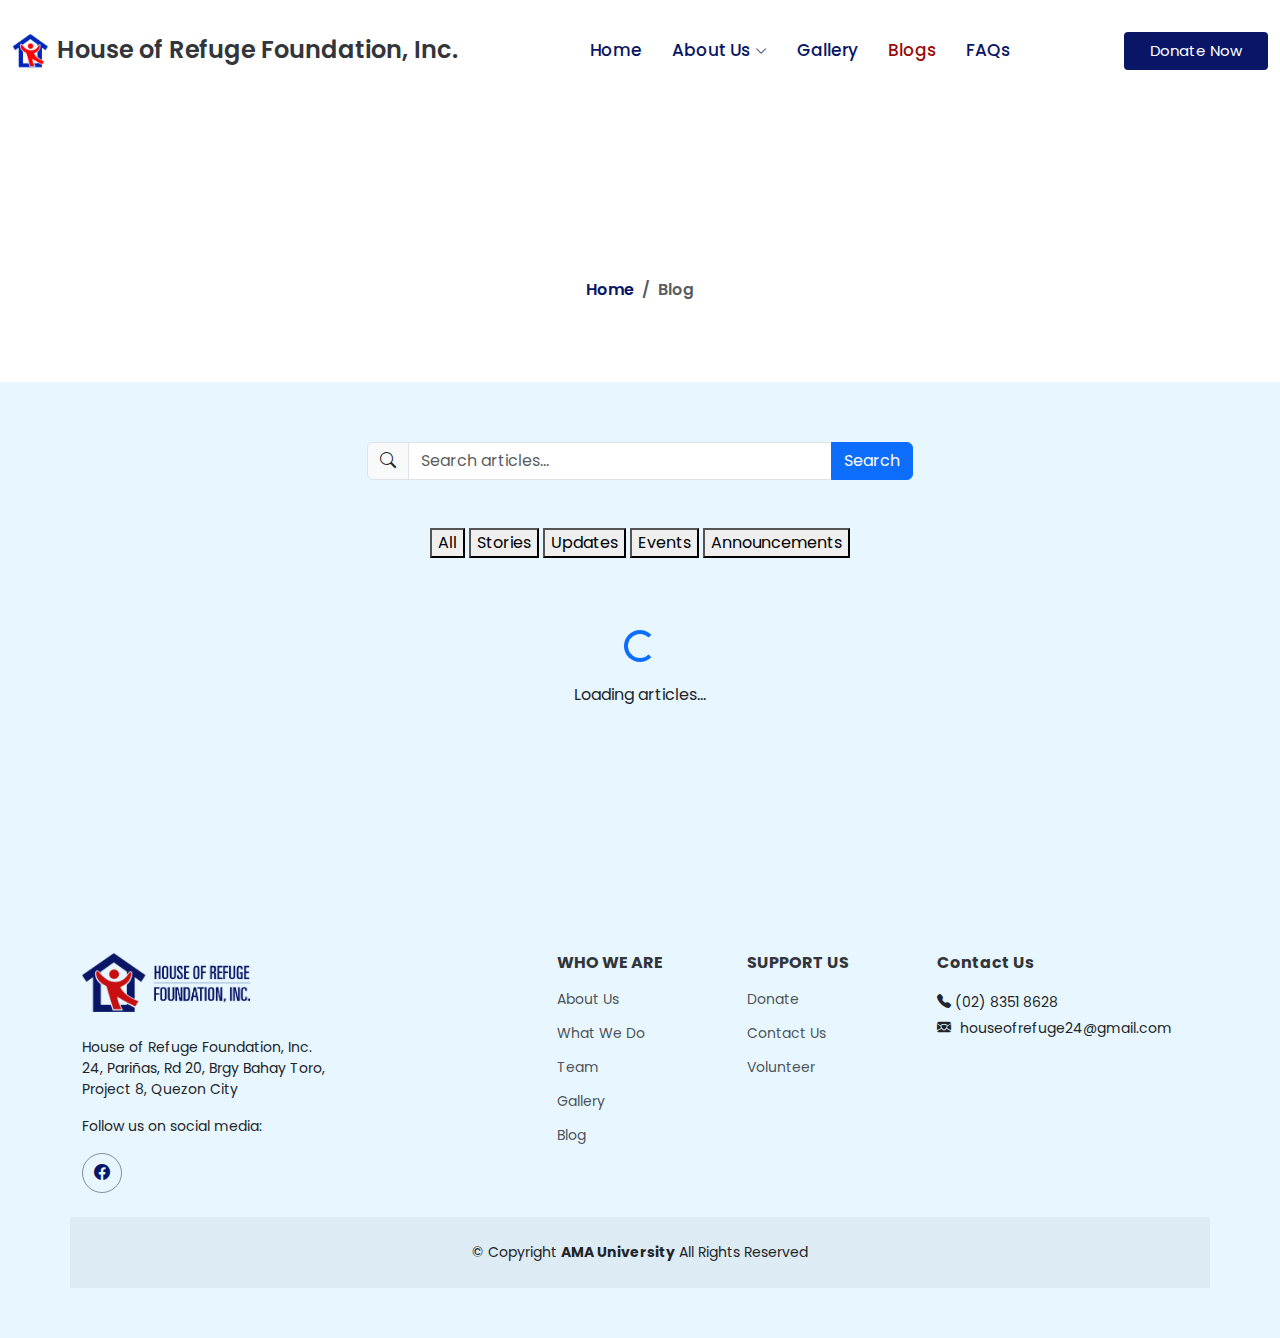
<file: blog.html>
<!DOCTYPE html>
<html lang="en">

<head>
  <meta charset="utf-8">
  <meta content="width=device-width, initial-scale=1.0" name="viewport">
  <title>Blog - House of Refuge Foundation Inc.</title>
  <meta name="description" content="Read inspiring stories, updates, and news from House of Refuge Foundation Inc.">
  <meta name="keywords" content="House of Refuge, Blog, Stories, Updates, Children, Foundation">

  <!-- Favicons -->
  <link href="img/HORFI logo.png" rel="icon">
  <link href="img/HORFI logo.png" rel="apple-touch-icon">

  <!-- Fonts -->
  <link href="https://fonts.googleapis.com" rel="preconnect">
  <link href="https://fonts.gstatic.com" rel="preconnect" crossorigin>
  <link href="https://fonts.googleapis.com/css2?family=Kaushan+Script&family=Montserrat:ital,wght@0,100..900;1,100..900&family=Open+Sans:ital,wght@0,300..800;1,300..800&family=Poppins:wght@400;500&family=Roboto:ital,wght@0,100..900;1,100..900&display=swap" rel="stylesheet">

  <!-- Vendor CSS Files -->
  <link href="vendor/bootstrap/css/bootstrap.min.css" rel="stylesheet">
  <link href="vendor/bootstrap-icons/bootstrap-icons.css" rel="stylesheet">
  <link href="vendor/aos/aos.css" rel="stylesheet">
  <link href="vendor/glightbox/css/glightbox.min.css" rel="stylesheet">
  <link href="vendor/swiper/swiper-bundle.min.css" rel="stylesheet">

  <!-- Main CSS File -->
  <link href="css/main.css" rel="stylesheet">

  <!-- Blog CSS File -->
  <link href="css/main.css" rel="stylesheet">

</head>

<body class="blog-page">

  <header id="header" class="header d-flex align-items-center sticky-top">
    <div class="container-fluid position-relative d-flex align-items-center justify-content-between">

      <a href="index.html" class="logo d-flex align-items-center me-auto me-xl-0">
        <img src="img/HORFI logo.png" alt="HORFI Logo">
        <h1 class="sitename">House of Refuge Foundation, Inc.</h1><span></span>
      </a>

      <nav id="navmenu" class="navmenu">
        <ul>
          <li><a href="index.html#hero">Home</a></li>
          <li class="dropdown"><a href="index.html#about"><span>About Us</span> <i class="bi bi-chevron-down toggle-dropdown"></i></a>
            <ul>
              <li><a href="about-us.html">What We Do</a></li>
              <li><a href="team-page.html">Our Team</a></li>
            </ul>
          </li>
          <li><a href="index.html#portfolio">Gallery</a></li>
          <li><a href="blog.html" class="active">Blogs</a></li>
          <li><a href="index.html#faq">FAQs</a></li>
        </ul>
        <i class="mobile-nav-toggle d-xl-none bi bi-list"></i>
      </nav>

      <a class="btn-getstarted" href="index.html#contact">Donate Now</a>

    </div>
  </header>

  <main class="main">

    <!-- Page Title -->
    <section class="page-title section dark-background">
      <div class="container">
        <div class="row">
          <div class="col-lg-12 text-center">
            <h1 data-aos="fade-up">Our Blogs</h1>
            <p data-aos="fade-up" data-aos-delay="100">Stories of Hope, Updates & News from House of Refuge</p>
            <nav aria-label="breadcrumb" data-aos="fade-up" data-aos-delay="200">
              <ol class="breadcrumb justify-content-center">
                <li class="breadcrumb-item"><a href="index.html">Home</a></li>
                <li class="breadcrumb-item active" aria-current="page">Blog</li>
              </ol>
            </nav>
          </div>
        </div>
      </div>
    </section><!-- End Page Title -->

    <!-- Blog Section -->
    <section id="blog" class="blog section light-background">
      <div class="container" data-aos="fade-up" data-aos-delay="100">

        <!-- Search and Filter -->
        <div class="row mb-5">
          <div class="col-lg-6 col-md-8 mx-auto">
            <div class="blog-search">
              <div class="input-group">
                <span class="input-group-text"><i class="bi bi-search"></i></span>
                <input type="text" class="form-control" id="blog-search-input" placeholder="Search articles...">
                <button class="btn btn-primary" type="button" id="blog-search-btn">Search</button>
              </div>
            </div>
          </div>
        </div>

        <!-- Category Filter -->
        <div class="row mb-4">
          <div class="col-12 text-center">
            <div class="blog-categories" id="blog-categories">
              <button class="category-btn active" data-category="all">All</button>
              <button class="category-btn" data-category="stories">Stories</button>
              <button class="category-btn" data-category="updates">Updates</button>
              <button class="category-btn" data-category="events">Events</button>
              <button class="category-btn" data-category="announcements">Announcements</button>
            </div>
          </div>
        </div>

        <!-- Loading Spinner -->
        <div class="row" id="blog-loading">
          <div class="col-12 text-center py-5">
            <div class="spinner-border text-primary" role="status">
              <span class="visually-hidden">Loading...</span>
            </div>
            <p class="mt-3">Loading articles...</p>
          </div>
        </div>

        <!-- Error Message -->
        <div class="row d-none" id="blog-error">
          <div class="col-12 text-center py-5">
            <i class="bi bi-exclamation-triangle text-warning" style="font-size: 3rem;"></i>
            <h4 class="mt-3">Unable to load articles</h4>
            <p class="text-muted">Please try again later or check your internet connection.</p>
            <button class="btn btn-primary" id="retry-btn">Try Again</button>
          </div>
        </div>

        <!-- No Results Message -->
        <div class="row d-none" id="blog-no-results">
          <div class="col-12 text-center py-5">
            <i class="bi bi-search text-muted" style="font-size: 3rem;"></i>
            <h4 class="mt-3">No articles found</h4>
            <p class="text-muted">Try adjusting your search or filter criteria.</p>
          </div>
        </div>

        <!-- Blog Posts Grid -->
        <div class="row gy-4" id="blog-posts-container">
          <!-- Blog posts will be dynamically inserted here -->
        </div>

        <!-- Pagination -->
        <div class="row mt-5">
          <div class="col-12">
            <nav aria-label="Blog pagination" id="blog-pagination" class="d-none">
              <ul class="pagination justify-content-center">
                <!-- Pagination will be dynamically inserted here -->
              </ul>
            </nav>
          </div>
        </div>

      </div>
    </section><!-- End Blog Section -->

  </main>

  <footer id="footer" class="footer position-relative light-background">

    <div class="container footer-top">
      <div class="row gy-4">
        <div class="col-lg-5 col-md-12 footer-about">
          <a href="index.html" class="logo d-flex align-items-center">
            <img src="img/LOGO_house of refuge (1).png" id="horf-logo">
            <span class="sitename"></span>
          </a>
          <p>House of Refuge Foundation, Inc.</br>24, Pariñas, Rd 20, Brgy Bahay Toro, </br>Project 8, Quezon City</p>
          <p>Follow us on social media:</p>
          <div class="social-links d-flex mt-3">
            <a href="https://www.facebook.com/profile.php?id=61558367574702"><i class="bi bi-facebook"></i></a>
          </div>
        </div>

        <div class="col-lg-2 col-6 footer-links">
          <h4>WHO WE ARE</h4>
          <ul>
            <li><a href="index.html#about">About Us</a></li>
            <li><a href="about-us.html">What We Do</a></li>
            <li><a href="team-page.html">Team</a></li>
            <li><a href="index.html#portfolio">Gallery</a></li>
            <li><a href="blog.html">Blog</a></li>
          </ul>
        </div>

        <div class="col-lg-2 col-6 footer-links">
          <h4>SUPPORT US</h4>
          <ul>
            <li><a href="index.html#contact">Donate</a></li>
            <li><a href="index.html#contact">Contact Us</a></li>
            <li><a href="index.html#contact">Volunteer</a></li>
          </ul>
        </div>

        <div class="col-lg-3 col-md-15 footer-contact text-center text-md-start">
          <h4>Contact Us</h4>
          <i class="bi bi-telephone-fill"></i>
          <p style="display: inline-block">(02) 8351 8628</p>
          </br>
          <i class="bi bi-envelope-heart-fill" id="envelope"></i>
          <p style="display: inline-block">houseofrefuge24@gmail.com</p>
        </div>

      </div>
    </div>

    <div class="container copyright text-center mt-4">
      <p>© <span>Copyright</span> <strong class="sitename">AMA University</strong> <span>All Rights Reserved</span></p>
    </div>

  </footer>

  <!-- Scroll Top -->
  <a href="#" id="scroll-top" class="scroll-top d-flex align-items-center justify-content-center"><i class="bi bi-arrow-up-short"></i></a>

  <!-- Preloader -->
  <div id="preloader"></div>

  <!-- Vendor JS Files -->
  <script src="vendor/bootstrap/js/bootstrap.bundle.min.js"></script>
  <script src="vendor/aos/aos.js"></script>
  <script src="vendor/glightbox/js/glightbox.min.js"></script>
  <script src="vendor/purecounter/purecounter_vanilla.js"></script>
  <script src="vendor/imagesloaded/imagesloaded.pkgd.min.js"></script>
  <script src="vendor/isotope-layout/isotope.pkgd.min.js"></script>
  <script src="vendor/swiper/swiper-bundle.min.js"></script>

  <!-- Main JS File -->
  <script src="js/main.js"></script>

  <!-- Blog JS File -->
  <script src="js/blog.js"></script>

</body>

</html>
</file>
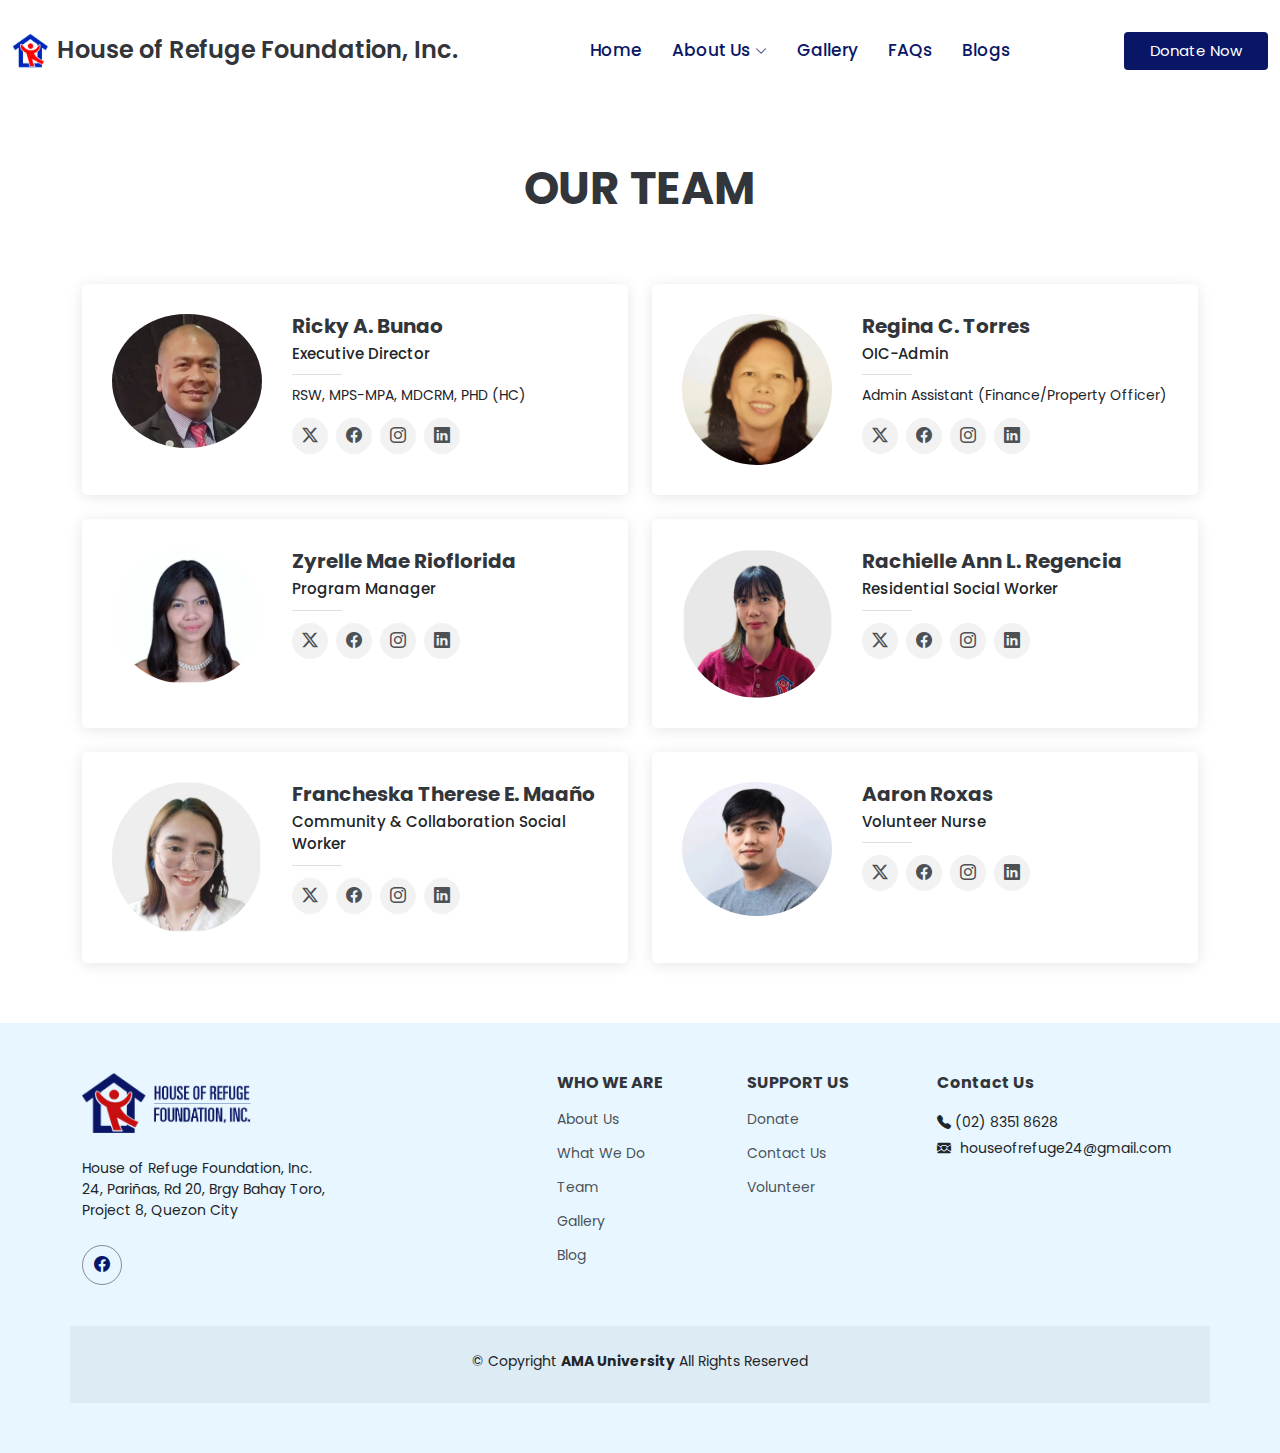
<file: team-page.html>
<!DOCTYPE html>
<html lang="en">

<head>
  <meta charset="utf-8">
  <meta content="width=device-width, initial-scale=1.0" name="viewport">
  <title>Our Team - House of Refuge Foundation, Inc.</title>
  <meta name="description" content="">
  <meta name="keywords" content="">

  <!-- Favicons -->
  <link href="img/HORFI logo.png" rel="icon">
  <link href="img/HORFI logo.png" rel="apple-touch-icon">


  <!-- Fonts -->
  <link href="https://fonts.googleapis.com" rel="preconnect">
  <link href="https://fonts.gstatic.com" rel="preconnect" crossorigin>
  <link href="https://fonts.googleapis.com/css2?family=Open+Sans:ital,wght@0,300;0,400;0,500;0,600;0,700;0,800;1,300;1,400;1,500;1,600;1,700;1,800&family=Montserrat:ital,wght@0,100;0,200;0,300;0,400;0,500;0,600;0,700;0,800;0,900;1,100;1,200;1,300;1,400;1,500;1,600;1,700;1,800;1,900&family=Poppins:ital,wght@0,100;0,200;0,300;0,400;0,500;0,600;0,700;0,800;0,900;1,100;1,200;1,300;1,400;1,500;1,600;1,700;1,800;1,900&display=swap" rel="stylesheet">

  <!-- Vendor CSS Files -->
  <link href="vendor/bootstrap/css/bootstrap.min.css" rel="stylesheet">
  <link href="vendor/bootstrap-icons/bootstrap-icons.css" rel="stylesheet">
  <link href="vendor/aos/aos.css" rel="stylesheet">
  <link href="vendor/glightbox/css/glightbox.min.css" rel="stylesheet">
  <link href="vendor/swiper/swiper-bundle.min.css" rel="stylesheet">

  <!-- Main CSS File -->
  <link href="css/main.css" rel="stylesheet">

</head>

<body class="starter-page-page">

  <header id="header" class="header d-flex align-items-center sticky-top">
    <div class="container-fluid position-relative d-flex align-items-center justify-content-between">

      <a href="index.html" class="logo d-flex align-items-center me-auto me-xl-0">
        <!-- Uncomment the line below if you also wish to use an image logo -->
        <img src="img/HORFI logo.png" alt="">
        <h1 class="sitename">House of Refuge Foundation, Inc.</h1><span></span>
      </a>

      <nav id="navmenu" class="navmenu">
        <ul>
          <li><a href="index.html#hero">Home</a></li>
          <li class="dropdown"><a href="#"><span>About Us</span> <i class="bi bi-chevron-down toggle-dropdown"></i></a>
            <ul>
              <li><a href="about-us.html">What We Do</a></li>
              <li><a href="team-page.html">Our Team</a></li>
              </ul>
              <li><a href="index.html#portfolio">Gallery</a></li>
              <li><a href="index.html#portfolio">FAQs</a></li>
              <li><a href="blog.html">Blogs</a></li>
          </li>
        </ul>
        <i class="mobile-nav-toggle d-xl-none bi bi-list"></i>
      </nav>

      <a class="btn-getstarted" href="index.html#contact">Donate Now</a>

    </div>
  </header>

  <main class="main">

      <!-- Team Section -->
     <section id="team" class="team section">

        <!-- Section Title -->
        <div class="container section-title" data-aos="fade-up">
          <h1>OUR TEAM</h1>
        </div><!-- End Section Title -->
  
        <div class="container">
  
          <div class="row gy-4">
  
            <div class="col-lg-6" data-aos="fade-up" data-aos-delay="100">
              <div class="team-member d-flex align-items-start">
                <div class="pic"><img src="img/team/Picture1.png" class="img-fluid" alt=""></div>
                <div class="member-info">
                  <h4>Ricky A. Bunao</h4>
                  <span>Executive Director</span>
                  <p>RSW, MPS-MPA, MDCRM, PHD (HC)</p>
                  <div class="social">
                    <a href=""><i class="bi bi-twitter-x"></i></a>
                    <a href=""><i class="bi bi-facebook"></i></a>
                    <a href=""><i class="bi bi-instagram"></i></a>
                    <a href=""> <i class="bi bi-linkedin"></i> </a>
                  </div>
                </div>
              </div>
            </div><!-- End Team Member -->
  
            <div class="col-lg-6" data-aos="fade-up" data-aos-delay="200">
              <div class="team-member d-flex align-items-start">
                <div class="pic"><img src="img/team/Picture3.png" class="img-fluid" alt=""></div>
                <div class="member-info">
                  <h4>Regina C. Torres</h4>
                  <span>OIC-Admin</span>
                  <p>Admin Assistant (Finance/Property Officer) </p>
                  <div class="social">
                    <a href=""><i class="bi bi-twitter-x"></i></a>
                    <a href=""><i class="bi bi-facebook"></i></a>
                    <a href=""><i class="bi bi-instagram"></i></a>
                    <a href=""> <i class="bi bi-linkedin"></i> </a>
                  </div>
                </div>
              </div>
            </div><!-- End Team Member -->
  
            <div class="col-lg-6" data-aos="fade-up" data-aos-delay="300">
              <div class="team-member d-flex align-items-start">
                <div class="pic"><img src="img/team/Picture2.png" class="img-fluid" alt=""></div>
                <div class="member-info">
                  <h4>Zyrelle Mae Rioflorida</h4>
                  <span>Program Manager</span>
                  <p></p>
                  <div class="social">
                    <a href=""><i class="bi bi-twitter-x"></i></a>
                    <a href=""><i class="bi bi-facebook"></i></a>
                    <a href=""><i class="bi bi-instagram"></i></a>
                    <a href=""> <i class="bi bi-linkedin"></i> </a>
                  </div>
                </div>
              </div>
            </div><!-- End Team Member -->
  
            <div class="col-lg-6" data-aos="fade-up" data-aos-delay="400">
              <div class="team-member d-flex align-items-start">
                <div class="pic"><img src="img/team/Picture4.png" class="img-fluid" alt=""></div>
                <div class="member-info">
                  <h4>Rachielle Ann L. Regencia</h4>
                  <span>Residential Social Worker</span>
                  <div class="social">
                    <a href=""><i class="bi bi-twitter-x"></i></a>
                    <a href=""><i class="bi bi-facebook"></i></a>
                    <a href=""><i class="bi bi-instagram"></i></a>
                    <a href=""> <i class="bi bi-linkedin"></i> </a>
                  </div>
                </div>
              </div>
            </div><!-- End Team Member -->
  
            <div class="col-lg-6" data-aos="fade-up" data-aos-delay="400">
              <div class="team-member d-flex align-items-start">
                <div class="pic"><img src="img/team/Picture5.png" class="img-fluid" alt=""></div>
                <div class="member-info">
                  <h4>Francheska Therese E. Maaño</h4>
                  <span>Community & Collaboration Social Worker</span>
                  <div class="social">
                    <a href=""><i class="bi bi-twitter-x"></i></a>
                    <a href=""><i class="bi bi-facebook"></i></a>
                    <a href=""><i class="bi bi-instagram"></i></a>
                    <a href=""> <i class="bi bi-linkedin"></i> </a>
                  </div>
                </div>
              </div>
            </div><!-- End Team Member -->

            <div class="col-lg-6" data-aos="fade-up" data-aos-delay="400">
              <div class="team-member d-flex align-items-start">
                <div class="pic"><img src="img/team/Picture6.png" class="img-fluid" alt=""></div>
                <div class="member-info">
                  <h4>Aaron Roxas</h4>
                  <span>Volunteer Nurse</span>
                  <div class="social">
                    <a href=""><i class="bi bi-twitter-x"></i></a>
                    <a href=""><i class="bi bi-facebook"></i></a>
                    <a href=""><i class="bi bi-instagram"></i></a>
                    <a href=""> <i class="bi bi-linkedin"></i> </a>
                  </div>
                </div>
              </div>
            </div><!-- End Team Member -->
  
  
           
              </div>
            </div><!-- End Team Member -->
  
          </div>
  
        </div>
  
      </section><!-- /Team Section -->
  
  </main>

  <footer id="footer" class="footer position-relative light-background">

    <div class="container footer-top">
      <div class="row gy-4">
        <div class="col-lg-5 col-md-12 footer-about">
          <a href="index.html" class="logo d-flex align-items-center">
            <img src="img/LOGO_house of refuge (1).png" id="horf-logo">
            <span class="sitename"></span>
          </a>
          <p>House of Refuge Foundation, Inc.</br>24, Pariñas, Rd 20, Brgy Bahay Toro, </br>Project 8, Quezon City</p>
          <div class="social-links d-flex mt-4">
            <a href="https://www.facebook.com/profile.php?id=61558367574702"><i class="bi bi-facebook"></i></a>
            
          </div>
        </div>

        <div class="col-lg-2 col-6 footer-links">
          <h4>WHO WE ARE</h4>
          <ul>
           <li><a href="index.html#about">About Us</a></li>
            <li><a href="about-us.html">What We Do</a></li>
            <li><a href="team-page.html">Team</a></li>
            <li><a href="index.html#portfolio">Gallery</a></li>
            <li><a href="#">Blog</a></li>
          </ul>
        </div>

        <div class="col-lg-2 col-6 footer-links">
          <h4>SUPPORT US</h4>
          <ul>
            <li><a href="index.html#contact">Donate</a></li>
            <li><a href="index.html#contact">Contact Us</a></li>
            <li><a href="index.html#contact">Volunteer</a></li>
            <li><a href="#"></a></li>
            <li><a href="#"></a></li>
          </ul>
        </div>

        <div class="col-lg-3 col-md-15 footer-contact text-center text-md-start">
          <h4>Contact Us</h4>
          <i class="bi bi-telephone-fill"></i>
          <p style="display: inline-block">(02) 8351 8628</p>
        </br>
          <i class="bi bi-envelope-heart-fill" id="envelope"></i>
          <p style="display: inline-block">houseofrefuge24@gmail.com</p>
          <h4 style="margin-top: 10px;"></h4>
        </div>
             
      </div>
    </div>

    <div class="container copyright text-center mt-4">
      <p>© <span>Copyright</span> <strong class="sitename">AMA University</strong> <span>All Rights Reserved</span></p>
      <div class="credits">
        
      </div>
    </div>

  </footer>
  <!-- Scroll Top -->
  <a href="#" id="scroll-top" class="scroll-top d-flex align-items-center justify-content-center"><i class="bi bi-arrow-up-short"></i></a>

  <!-- Preloader -->
  <div id="preloader"></div>

  <!-- Vendor JS Files -->
  <script src="vendor/bootstrap/js/bootstrap.bundle.min.js"></script>
  <script src="vendor/php-email-form/validate.js"></script>
  <script src="vendor/aos/aos.js"></script>
  <script src="vendor/glightbox/js/glightbox.min.js"></script>
  <script src="vendor/purecounter/purecounter_vanilla.js"></script>
  <script src="vendor/imagesloaded/imagesloaded.pkgd.min.js"></script>
  <script src="vendor/isotope-layout/isotope.pkgd.min.js"></script>
  <script src="vendor/swiper/swiper-bundle.min.js"></script>

  <!-- Main JS File -->
  <script src="js/main.js"></script>

</body>

</html>
</file>
<file: css/main.css>
/* Fonts */
:root {
  --default-font: "Poppins", "Kaushan script", sans-serif, "Roboto", "Montseratt";
  --heading-font: "Poppins",  sans-serif;
  --nav-font: "Poppins",  sans-serif;
}

/* Global Colors - The following color variables are used throughout the website. Updating them here will change the color scheme of the entire website */
:root { 
  --background-color: #ffffff; /* Background color for the entire website, including individual sections */
  --default-color: #212529; /* Default color used for the majority of the text content across the entire website */
  --heading-color: #32353a; /* Color for headings, subheadings and title throughout the website */
  --accent-color: #091665; /* Accent color that represents your brand on the website. It's used for buttons, links, and other elements that need to stand out */
  --surface-color: #ffffff; /* The surface color is used as a background of boxed elements within sections, such as cards, icon boxes, or other elements that require a visual separation from the global background. */
  --contrast-color: #ffffff; /* Contrast color for text, ensuring readability against backgrounds of accent, heading, or default colors. */
}

/* Nav Menu Colors - The following color variables are used specifically for the navigation menu. They are separate from the global colors to allow for more customization options */
:root {
  --nav-color: #091665;  /* The default color of the main navmenu links */
  --nav-hover-color: #fe0002; /* Applied to main navmenu links when they are hovered over or active */
  --nav-mobile-background-color: #ffffff; /* Used as the background color for mobile navigation menu */
  --nav-dropdown-background-color: #ffffff; /* Used as the background color for dropdown items that appear when hovering over primary navigation items */
  --nav-dropdown-color: #3a3939; /* Used for navigation links of the dropdown items in the navigation menu. */
  --nav-dropdown-hover-color: #fe0002; /* Similar to --nav-hover-color, this color is applied to dropdown navigation links when they are hovered over. */
}

/* Color Presets - These classes override global colors when applied to any section or element, providing reuse of the sam color scheme. */

.light-background {
  --background-color: #E7F6FF;
  --surface-color: #ffffff;
}

.dark-background {
  --background-color: none;
  --default-color: #ffffff;
  --heading-color: #ffffff;
  --surface-color: #252525;
  --contrast-color: #ffffff;
}

/* Smooth scroll */
:root {
  scroll-behavior: smooth;
}

/*--------------------------------------------------------------
# General Styling & Shared Classes
--------------------------------------------------------------*/
body {
  color: var(--default-color);
  background-color: var(--background-color);
  font-family: var(--default-font);
}

a {
  color: var(--accent-color);
  text-decoration: none;
  transition: 0.3s;
}

a:hover {
  color: color-mix(in srgb, var(--accent-color), transparent 25%);
  text-decoration: none;
}

h1,
h2,
h3,
h4,
h5,
h6 {
  color: var(--heading-color);
  font-family: var(--heading-font);
}

/* Global responsive images */
img {
  max-width: 100%;
  height: auto;
}


/*--------------------------------------------------------------
# Global Header
--------------------------------------------------------------*/
.header {
  color: var(--default-color);
  background-color: var(--background-color);
  padding: 20px 0;
  transition: all 0.5s;
  z-index: 997;
}

.header .logo {
  line-height: 1;
}

.header .logo img {
  max-height: 36px;
  margin-right: 8px;
}

.header .logo h1 {
  font-size: 24px;
  margin: 0;
  font-weight: 600;
  color: var(--heading-color);
}

.header .logo span {
  color: var(--accent-color);
  font-size: 24px;
  font-weight: 600;
  padding-left: 3px;
}

.header .btn-getstarted,
.header .btn-getstarted:focus {
  color: var(--contrast-color);
  background: var(--accent-color);
  font-size: 15px;
  padding: 8px 26px;
  margin: 0;
  border-radius: 4px;
  transition: 0.3s;
}

.header .btn-getstarted:hover,
.header .btn-getstarted:focus:hover {
  color: var(--contrast-color);
  background: color-mix(in srgb, var(--accent-color), transparent 15%);
}

@media (max-width: 1200px) {
  .header .logo {
    order: 1;
  }


  .header .navmenu {
    order: 3;
  }
}

.scrolled .header {
  box-shadow: 0 0 30px 10px rgba(216, 4, 4, 0.1);
}

/* Index Page Header
------------------------------*/
.index-page .header {
  --background-color: rgba(255, 255, 255, 0);
  --heading-color: #ffffff;
  --nav-color: rgba(255, 255, 255, 0.5);
  --nav-hover-color: #ffffff;
}

/* Index Page Header on Scroll
------------------------------*/
.index-page.scrolled .header {
  --background-color: #ffffff;
  --heading-color: #32353a;
  --nav-color: #3a3939;
  --nav-hover-color: #e84545;
}

/*--------------------------------------------------------------
# Navigation Menu
--------------------------------------------------------------*/
/* Navmenu - Desktop */
@media (min-width: 1200px) {
  .navmenu {
    padding: 0;
  }

  .navmenu ul {
    margin: 0;
    padding: 0;
    display: flex;
    list-style: none;
    align-items: center;
  }

  .navmenu li {
    position: relative;
  }

  .navmenu a,
  .navmenu a:focus {
    color: var(--nav-color);
    padding: 18px 15px;
    font-size: 17px;
    font-family: 'Poppins';
    font-weight: 500;
    display: flex;
    align-items: center;
    justify-content: space-between;
    white-space: nowrap;
    transition: 0.3s;
  }

  .navmenu a i,
  .navmenu a:focus i {
    font-size: 12px;
    line-height: 0;
    margin-left: 5px;
    transition: 0.3s;
  }

  .navmenu li:last-child a {
    padding-right: 0;
  }

  .navmenu li:hover>a,
  .navmenu .active,
  .navmenu .active:focus {
    color: #9B0A0A;
  }

  .navmenu .dropdown ul {
    margin: 0;
    padding: 10px 0;
    background: var(--nav-dropdown-background-color);
    display: block;
    position: absolute;
    visibility: hidden;
    left: 14px;
    top: 130%;
    opacity: 0;
    transition: 0.3s;
    border-radius: 4px;
    z-index: 99;
    box-shadow: 0px 0px 30px rgba(0, 0, 0, 0.1);
  }

  .navmenu .dropdown ul li {
    min-width: 200px;
  }

  .navmenu .dropdown ul a {
    padding: 10px 20px;
    font-size: 15px;
    text-transform: none;
    color: var(--nav-dropdown-color);
  }

  .navmenu .dropdown ul a i {
    font-size: 12px;
  }

  .navmenu .dropdown ul a:hover,
  .navmenu .dropdown ul .active:hover,
  .navmenu .dropdown ul li:hover>a {
    color: var(--nav-dropdown-hover-color);
  }

  .navmenu .dropdown:hover>ul {
    opacity: 1;
    top: 100%;
    visibility: visible;
  }

  .navmenu .dropdown .dropdown ul {
    top: 0;
    left: -90%;
    visibility: hidden;
  }

  .navmenu .dropdown .dropdown:hover>ul {
    opacity: 1;
    top: 0;
    left: -100%;
    visibility: visible;
  }
}

/* Navmenu - Mobile */
@media (max-width: 1199px) {
  .mobile-nav-toggle {
    color: var(--nav-color);
    font-size: 28px;
    line-height: 0;
    margin-right: 10px;
    cursor: pointer;
    transition: color 0.3s;
  }

  .navmenu {
    padding: 0;
    z-index: 9997;
  }

  .navmenu ul {
    display: none;
    list-style: none;
    position: absolute;
    inset: 60px 20px 20px 20px;
    padding: 10px 0;
    margin: 0;
    border-radius: 6px;
    background-color: var(--nav-mobile-background-color);
    overflow-y: auto;
    transition: 0.3s;
    z-index: 9998;
    box-shadow: 0px 0px 30px rgba(0, 0, 0, 0.1);
  }

  .navmenu a,
  .navmenu a:focus {
    color: var(--nav-dropdown-color);
    padding: 10px 20px;
    font-family: var(--nav-font);
    font-size: 17px;
    font-weight: 500;
    display: flex;
    align-items: center;
    justify-content: space-between;
    white-space: nowrap;
    transition: 0.3s;
  }

  .navmenu a i,
  .navmenu a:focus i {
    font-size: 12px;
    line-height: 0;
    margin-left: 5px;
    width: 30px;
    height: 30px;
    display: flex;
    align-items: center;
    justify-content: center;
    border-radius: 50%;
    transition: 0.3s;
    background-color: color-mix(in srgb, var(--accent-color), transparent 90%);
  }

  .navmenu a i:hover,
  .navmenu a:focus i:hover {
    background-color: var(--accent-color);
    color: var(--contrast-color);
  }

  .navmenu a:hover,
  .navmenu .active,
  .navmenu .active:focus {
    color: var(--nav-dropdown-hover-color);
  }

  .navmenu .active i,
  .navmenu .active:focus i {
    background-color: var(--accent-color);
    color: var(--contrast-color);
    transform: rotate(180deg);
  }

  .navmenu .dropdown ul {
    position: static;
    display: none;
    z-index: 99;
    padding: 10px 0;
    margin: 10px 20px;
    background-color: var(--nav-dropdown-background-color);
    border: 1px solid color-mix(in srgb, var(--default-color), transparent 90%);
    box-shadow: none;
    transition: all 0.5s ease-in-out;
  }

  .navmenu .dropdown ul ul {
    background-color: rgba(33, 37, 41, 0.1);
  }

  .navmenu .dropdown>.dropdown-active {
    display: block;
    background-color: rgba(33, 37, 41, 0.03);
  }

  .mobile-nav-active {
    overflow: hidden;
  }

  .mobile-nav-active .mobile-nav-toggle {
    color: #fff;
    position: absolute;
    font-size: 32px;
    top: 15px;
    right: 15px;
    margin-right: 0;
    z-index: 9999;
  }

  .mobile-nav-active .navmenu {
    position: fixed;
    overflow: hidden;
    inset: 0;
    background: rgba(33, 37, 41, 0.8);
    transition: 0.3s;
  }

  .mobile-nav-active .navmenu>ul {
    display: block;
  }
}

/*--------------------------------------------------------------
# Global Footer
--------------------------------------------------------------*/
.footer {
  color: var(--default-color);
  background-color: var(--background-color);
  font-size: 14px;
  padding-bottom: 50px;
  position: relative;
}

.footer .footer-top {
  padding-top: 50px;
}
.footer .footer-about .logo {
  margin-bottom: 25px;
}

.footer .footer-about .logo img {
  max-height: 60px;
  margin-right: 6px;
}

.footer .footer-about .logo span {
  color: var(--heading-color);
  font-size: 30px;
  font-weight: 700;
  letter-spacing: 1px;
  font-family: var(--heading-font);
}

.footer .footer-about p {
  font-size: 14px;
  font-family: var(--heading-font);
}

.footer .social-links a {
  display: flex;
  align-items: center;
  justify-content: center;
  width: 40px;
  height: 40px;
  border-radius: 50%;
  border: 1px solid color-mix(in srgb, var(--default-color), transparent 50%);
  font-size: 16px;
  color:#091665;
  margin-right: 10px;
  transition: 0.3s;
}

.footer .social-links a:hover {
  color: #c70e10;
  border-color: #c70e10;
}

.footer h4 {
  font-size: 16px;
  font-weight: bold;
  position: relative;
  padding-bottom: 12px;
}
#envelope{
  margin-right: 5px;
  font-family: 'Poppins';
}

.footer .footer-links {
  margin-bottom: 30px;
}

.footer .footer-links ul {
  list-style: none;
  padding: 0;
  margin: 0;
}

.footer .footer-links ul i {
  color: #091e9c;
  padding-right: 2px;
  font-size: 12px;
  line-height: 0;
}

.footer .footer-links ul li {
  padding: 10px 0;
  display: flex;
  align-items: center;
}

.footer .footer-links ul li:first-child {
  padding-top: 0;
}

.footer .footer-links ul a {
  color: color-mix(in srgb, var(--default-color), transparent 20%);
  display: inline-block;
  line-height: 1;
}

.footer .footer-links ul a:hover {
  color: var(--accent-color);
}

.footer .footer-contact p {
  margin-bottom: 5px;
}

.footer .copyright {
  padding-top: 25px;
  padding-bottom: 25px;
  background-color: color-mix(in srgb, var(--default-color), transparent 95%);
}

.footer .copyright p {
  margin-bottom: 0;
}

.footer .credits {
  margin-top: 6px;
  font-size: 13px;
}

/* Footer responsive styles */
@media (max-width: 768px) {
  .footer .footer-about .logo img {
    max-height: 50px;
  }
  
  .footer .footer-about .logo span {
    font-size: 24px;
  }
  
  .footer h4 {
    font-size: 14px;
  }
  
  .footer .footer-about p {
    font-size: 13px;
  }
}

@media (max-width: 576px) {
  .footer .footer-top {
    padding-top: 30px;
  }
  
  .footer .footer-about {
    text-align: center;
  }
  
  .footer .footer-about .logo {
    flex-direction: column;
    text-align: center;
    justify-content: center;
  }
  
  .footer .footer-about .logo img {
    max-height: 60px;
    margin-bottom: 10px;
    margin-right: 0;
  }
  
  .footer .footer-about p {
    text-align: center;
  }
  
  .footer .social-links {
    justify-content: center;
  }
  
  .footer .footer-contact {
    text-align: center !important;
  }
}

/*--------------------------------------------------------------
# Preloader
--------------------------------------------------------------*/
#preloader {
  position: fixed;
  inset: 0;
  z-index: 999999;
  overflow: hidden;
  background: var(--background-color);
  transition: all 0.6s ease-out;
}

#preloader:before {
  content: "";
  position: fixed;
  top: calc(50% - 30px);
  left: calc(50% - 30px);
  border: 6px solid #ffffff;
  border-color: var(--accent-color) transparent var(--accent-color) transparent;
  border-radius: 50%;
  width: 60px;
  height: 60px;
  animation: animate-preloader 1.5s linear infinite;
}

@keyframes animate-preloader {
  0% {
    transform: rotate(0deg);
  }

  100% {
    transform: rotate(360deg);
  }
}

/*--------------------------------------------------------------
# Scroll Top Button
--------------------------------------------------------------*/
.scroll-top {
  position: fixed;
  visibility: hidden;
  opacity: 0;
  right: 15px;
  bottom: 15px;
  z-index: 99999;
  background-color: var(--accent-color);
  width: 40px;
  height: 40px;
  border-radius: 4px;
  transition: all 0.4s;
}

.scroll-top i {
  font-size: 24px;
  color: var(--contrast-color);
  line-height: 0;
}

.scroll-top:hover {
  background-color: color-mix(in srgb, var(--accent-color), transparent 20%);
  color: var(--contrast-color);
}

.scroll-top.active {
  visibility: visible;
  opacity: 1;
}

/*--------------------------------------------------------------
# Disable aos animation delay on mobile devices
--------------------------------------------------------------*/
@media screen and (max-width: 768px) {
  [data-aos-delay] {
    transition-delay: 0 !important;
  }
}

/*--------------------------------------------------------------
# Global Page Titles & Breadcrumbs
--------------------------------------------------------------*/
.page-title {
  color: var(--default-color);
  background-color: var(--background-color);
  position: relative;
}

.page-title .heading {
  padding: 80px 0;
  border-top: 1px solid color-mix(in srgb, var(--default-color), transparent 90%);
}

.page-title .heading h1 {
  font-size: 38px;
  font-weight: 700;
}

.page-title nav {
  background-color: color-mix(in srgb, var(--default-color), transparent 95%);
  padding: 20px 0;
}

.page-title nav ol {
  display: flex;
  flex-wrap: wrap;
  list-style: none;
  margin: 0;
  font-size: 16px;
  font-weight: 600;
}

.page-title nav ol li+li {
  padding-left: 10px;
}

.page-title nav ol li+li::before {
  content: "/";
  display: inline-block;
  padding-right: 10px;
  color: color-mix(in srgb, var(--default-color), transparent 70%);
}

/*--------------------------------------------------------------
# Global Sections
--------------------------------------------------------------*/
section,
.section {
  color: var(--default-color);
  background-color: var(--background-color);
  padding: 60px 0;
  scroll-margin-top: 98px;
  overflow: clip;
}

@media (max-width: 1199px) {

  section,
  .section {
    scroll-margin-top: 64px;
  }
}

/*--------------------------------------------------------------
# Global Section Titles
--------------------------------------------------------------*/
.section-title {
  text-align: center;
  padding-bottom: 60px;
  position: relative;
}

.section-title h2 {
  font-size: 32px;
  font-weight: 700;
  position: relative;
}

.section-title h2:before,
.section-title h2:after {
  content: "";
  width: 50px;
  height: 2px;
  background: var(--accent-color);
}

.section-title h2:before {
  margin: 0 15px 10px 0;
}

.section-title h2:after {
  margin: 0 0 10px 15px;
}

.section-title p {
  margin-bottom: 0;
}

/*--------------------------------------------------------------
# Hero Section
--------------------------------------------------------------*/
.hero {
  width: 100%;
  min-height: 100vh;
  position: relative;
  padding: 80px 0;
  display: flex;
  align-items: center;
  justify-content: center;
}

.hero img {
  position: absolute;
  inset: 0;
  display: block;
  width: 100%;
  height: 100%;
  object-fit: cover;
  z-index: 1;
}

.hero:before {
  content: "";
  background: color-mix(in srgb, var(--background-color), transparent 50%);
  position: absolute;
  inset: 0;
  z-index: 2;
}

.hero .container {
  position: relative;
  z-index: 3;
}

.hero h2 {
  font-family: "Poppins";
  margin: 0;
  font-size: 75px;
  font-weight: 500;
}

.hero p {
  color: color-mix(in srgb, var(--default-color), transparent 20%);
  font-family:'Poppins';
  margin: 5px 0 0 0;
  font-size: 16px;
}
/*--------------------------------------------------------------
# Button
--------------------------------------------------------------*/

.hero .btn-volunteer {
  color: #091665;
  background: #FEFEFE;
  font-family: var(--heading-font);
  font-weight: 500;
  font-size: 15px;
  padding: 8px 30px 10px 30px;
  border-radius: 7px;
  transition: 0.4s;
  display: flex;
  align-items: center;
  justify-content: center;
}

.hero .btn-donate {
  color: var(--contrast-color);
  background: #0025bb;
  font-family: var(--heading-font);
  font-weight: 500;
  font-size: 18px;
  padding: 8px 30px 10px 30px;
  border-radius: 7px;
  transition: 0.4s;
  display: flex;
  align-items: center;
  justify-content: center;
}

.hero .btn-volunteer+.btn-donate {
  margin-left: 20px;
}

.hero .btn-volunteer:hover {
  background: #0025bb;
  color: #fe0002;
}

.hero .btn-donate:hover {
  background: #FEFEFE;
  color: #fe0002;
}

.hero .btn-volunteer i {
  font-size: 16px;
  line-height: 0;
  margin-right: 8px;
}
.hero .btn-volunteer {
  font-size: 20px;
  padding: 8px 20px 10px 20px;
}

@media (max-width: 768px) {
  .hero h2 {
    font-size: 32px;
  }

  .hero p {
    font-size: 18px;
  }
  
  .hero .btn-volunteer,
  .hero .btn-donate {
    font-size: 14px;
    padding: 8px 15px;
  }
  
  .hero .btn-volunteer+.btn-donate {
    margin-left: 10px;
  }
}

@media (max-width: 480px) {
  .hero h2 {
    font-size: 24px;
  }

  .hero p {
    font-size: 14px;
  }
  
  .hero .btn-volunteer,
  .hero .btn-donate {
    font-size: 12px;
    padding: 6px 12px;
  }
  
  .hero .d-flex {
    flex-direction: column;
    gap: 10px;
  }
  
  .hero .btn-volunteer+.btn-donate {
    margin-left: 0;
  }
}
/*--------------------------------------------------------------
# Founded Section
--------------------------------------------------------------*/
.group-1352,
.group-1352 * {
  box-sizing: border-box;
}
.group-1352 {
  position: relative;
}
.rectangle-67 {
  background: #fefefe;
  border-radius: 25px;
  width: 1240px;
  height: 250px;
  position: relative;
  left: 120px;
  top: 0px;
  box-shadow: 0px 5px 10px 0px rgba(0, 0, 0, 0.25);
}
.House-of-refuge{
  color: #353535;
  text-align: left;
  font-family: "Poppins";
  font-size: 14px;
  font-weight: 500;
  position: absolute;
  left: 50%;
  translate: -50%;
  top: 84px;
  width: 1120px;
  height: 130px;
  display: flex;
  align-items: center;
  justify-content: flex-start;
}
._1-removebg-preview-1 {
  width: 320px;
  height: 245px;
  position: absolute;
  left: 960px;
  top: 5px;
  object-fit: cover;
  aspect-ratio: 320/245;
}
.founded-on-hope {
  color: #091e9c;
  text-align: left;
  font-family: "KaushanScript";
  font-size: 36px;
  line-height: 85px;
  font-weight: 400;
  position: absolute;
  left: 198px;
  top: 25px;
  width: 500px;
  height: 70px;
  display: flex;
  align-items: center;
  justify-content: flex-start;
}
.arrow-4 {
  width: 1px;
  height: 0px;
  position: relative;
  left: 1218px;
  top: 50%;
  translate: 0 -50%;
  overflow: visible;
}
.arrow-5 {
  width: 1px;
  height: 0px;
  position: absolute;
  left: 23px;
  top: 50%;
  translate: 0 -50%;
  overflow: visible;
}
.ellipse-267 {
  background: #dedede;
  border-radius: 50%;
  width: 8px;
  height: 8px;
  position: absolute;
  left: 50%;
  translate: -50%;
  top: 226px;
}
.ellipse-268 {
  background: #999797;
  border-radius: 50%;
  width: 8px;
  height: 8px;
  position: absolute;
  left: calc(50% - 20px);
  top: 226px;
}
.ellipse-269 {
  background: #dedede;
  border-radius: 50%;
  width: 8px;
  height: 8px;
  position: absolute;
  left: calc(50% - -12px);
  top: 226px;
}


/*--------------------------------------------------------------
# About Section
--------------------------------------------------------------*/
.about .section-title h4{
  font-family: 'Poppins';
  font-size: 30px;
  margin-bottom: 0px;
  color: #9B0A0A;
}
.about h2{
  font-family: 'Poppins';
}

.about h3 {
  color: #9B0A0A;
  margin-left: -1px;
  font-family: 'Kaushan Script';
  font-weight: 900;
  font-size: 250px;
  margin-bottom: 20px;
}

.about p{
  font-family:"Poppins";
  font-size: 17px;
  margin-top: 0.100px;
}
#Caring{
  font-size: 30px;
  font-weight: 700;
  text-transform: uppercase;
}
.about .section-title span{
  color: #091665;
}
.continue{
    color: #ffc107;
}
#globe{
  margin-left: 80px;
  margin-bottom: 50px;
  max-width: 100%;
  height: auto;
}
#kids{
  border-radius: 3px;
  box-shadow: 10px 10px 1px #25AAE2;
  width: 100%;
  max-width: 600px;
  height: auto;
}

/* Responsive images for mobile */
@media (max-width: 768px) {
  #globe {
    margin-left: 0;
    margin-bottom: 30px;
    display: block;
    margin-left: auto;
    margin-right: auto;
  }
  
  #kids {
    box-shadow: 5px 5px 1px #25AAE2;
  }
}

@media (max-width: 576px) {
  #globe {
    margin-bottom: 20px;
  }
}

.about .btn-join {
  color: #F8F8F8;
  background: #9B0A0A;
  font-family: var(--heading-font);
  font-weight: 500;
  float: left;
  font-size: 18px;
  padding: 0x 100px 1px 1px;
  border-radius:7px;
  transition: 0.4s;
  display: flex;
  align-items: left;
  justify-content: center;
  text-transform: uppercase;
}
.about .btn-join{
  margin-left: 0px;
}
.about .btn-join:hover {
  background: white;
  color: #9B0A0A;
}
.about .btn-join{
  font-size: 20px;
  padding: 8px 20px 10px 20px;
}

/*--------------------------------------------------------------
# Portfolio Section
--------------------------------------------------------------*/
.portfolio .portfolio-filters {
  padding: 0;
  margin: 0 auto 20px auto;
  list-style: none;
  text-align: center;
}

.portfolio .portfolio-filters li {
  cursor: pointer;
  display: inline-block;
  padding: 0;
  font-size: 18px;
  font-weight: 400;
  margin: 0 10px;
  line-height: 1;
  margin-bottom: 5px;
  transition: all 0.3s ease-in-out;
}

.portfolio .portfolio-filters li:hover,
.portfolio .portfolio-filters li.filter-active {
  color: var(--accent-color);
}

.portfolio .portfolio-filters li:first-child {
  margin-left: 0;
}

.portfolio .portfolio-filters li:last-child {
  margin-right: 0;
}

@media (max-width: 575px) {
  .portfolio .portfolio-filters li {
    font-size: 14px;
    margin: 0 5px;
  }
}

.portfolio .portfolio-content {
  position: relative;
  overflow: hidden;
}

.portfolio .portfolio-content img {
  transition: 0.3s;
}

.portfolio .portfolio-content .portfolio-info {
  opacity: 0;
  position: absolute;
  inset: 0;
  z-index: 3;
  transition: all ease-in-out 0.3s;
  background: rgba(0, 0, 0, 0.6);
  padding: 15px;
}

.portfolio .portfolio-content .portfolio-info h4 {
  font-size: 14px;
  padding: 5px 10px;
  font-weight: 400;
  color: #ffffff;
  display: inline-block;
  background-color: var(--accent-color);
}

.portfolio .portfolio-content .portfolio-info p {
  position: absolute;
  bottom: 10px;
  text-align: center;
  display: inline-block;
  left: 0;
  right: 0;
  font-size: 16px;
  font-weight: 600;
  color: rgba(255, 255, 255, 0.8);
}

.portfolio .portfolio-content .portfolio-info .preview-link,
.portfolio .portfolio-content .portfolio-info .details-link {
  position: absolute;
  left: calc(60% - 40px);
  font-size: 26px;
  top: calc(50% - 14px);
  color: #fff;
  transition: 0.3s;
  line-height: 1.2;
}

.portfolio .portfolio-content .portfolio-info .preview-link:hover,
.portfolio .portfolio-content .portfolio-info .details-link:hover {
  color: var(--accent-color);
}

.portfolio .portfolio-content .portfolio-info .details-link {
  left: 50%;
  font-size: 34px;
  line-height: 0;
}

.portfolio .portfolio-content:hover .portfolio-info {
  opacity: 1;
}

.portfolio .portfolio-content:hover img {
  transform: scale(1.1);
}

/*--------------------------------------------------------------
# Faq Section
--------------------------------------------------------------*/
.faq .content h3 {
  font-weight: 400;
  font-size: 34px;
}

.faq .content p {
  font-size: 15px;
  color: color-mix(in srgb, var(--default-color), transparent 30%);
}

.faq .faq-container .faq-item {
  background-color: var(--surface-color);
  position: relative;
  padding: 20px;
  margin-bottom: 20px;
  box-shadow: 0px 5px 25px 0px rgba(0, 0, 0, 0.1);
  overflow: hidden;
}

.faq .faq-container .faq-item:last-child {
  margin-bottom: 0;
}

.faq .faq-container .faq-item h3 {
  font-weight: 600;
  font-size: 18px;
  line-height: 24px;
  margin: 0 30px 0 0;
  transition: 0.3s;
  cursor: pointer;
  display: flex;
  align-items: flex-start;
}

.faq .faq-container .faq-item h3 .num {
  color: var(--accent-color);
  padding-right: 5px;
}

.faq .faq-container .faq-item h3:hover {
  color: var(--accent-color);
}

.faq .faq-container .faq-item .faq-content {
  display: grid;
  grid-template-rows: 0fr;
  transition: 0.3s ease-in-out;
  visibility: hidden;
  opacity: 0;
}

.faq .faq-container .faq-item .faq-content p {
  margin-bottom: 0;
  overflow: hidden;
}

.faq .faq-container .faq-item .faq-toggle {
  position: absolute;
  top: 20px;
  right: 20px;
  font-size: 16px;
  line-height: 0;
  transition: 0.3s;
  cursor: pointer;
}

.faq .faq-container .faq-item .faq-toggle:hover {
  color: var(--accent-color);
}

.faq .faq-container .faq-active h3 {
  color: var(--accent-color);
}

.faq .faq-container .faq-active .faq-content {
  grid-template-rows: 1fr;
  visibility: visible;
  opacity: 1;
  padding-top: 10px;
}

.faq .faq-container .faq-active .faq-toggle {
  transform: rotate(90deg);
  color: var(--accent-color);
}

/*--------------------------------------------------------------
# Call To Action Section
--------------------------------------------------------------*/
.call-to-action {
  padding: 80px 0;
  position: relative;
  clip-path: inset(0);
}

.call-to-action img {
  position: fixed;
  top: 0;
  left: 0;
  display: block;
  width: 100%;
  height: 100%;
  object-fit: cover;
  z-index: 1;
  filter: blur(5px);
}

.call-to-action:before {
  content: "";
  background: color-mix(in srgb, var(--background-color), transparent 50%);
  position: absolute;
  inset: 0;
  z-index: 2;
}

.call-to-action .container {
  position: relative;
  z-index: 3;
}

.call-to-action h3 {
  font-size: 40px;
  font-weight: 800;
  color: white;
}

.call-to-action p {
  color: var(--default-color);
}

.call-to-action .cta-btn {
  font-family: var(--heading-font);
  font-weight: 500;
  font-size: 16px;
  letter-spacing: 1px;
  display: inline-block;
  padding: 12px 40px;
  border-radius: 5px;
  transition: 0.5s;
  margin: 10px;
  border: 2px solid var(--contrast-color);
  background-color: #091665;
  color: var(--contrast-color);
}

.call-to-action .cta-btn:hover {
  background: var(--accent-color);
  border: 2px solid var(--accent-color);
}

/*--------------------------------------------------------------
# Contact Section
--------------------------------------------------------------*/
.contact .info-wrap {
  background-color: var(--surface-color);
  box-shadow: 0px 0px 20px rgba(0, 0, 0, 0.1);
  border-top: 3px solid;;
  border-bottom: 3px solid var(--accent-color);
  padding: 30px;
  height: 100%;
}
.contact .section-title h2 {
  font-size: 50px;
}
#house{
  color: #DF0D0D;
  font-weight: 900;
}

@media (max-width: 575px) {
  .contact .info-wrap {
    padding: 20px;
  }
}

.contact .info-item {
  margin-bottom: 40px;
}

.contact .info-item i {
  font-size: 20px;
  color: #091665;
  background: color-mix(in srgb, var(--accent-color), transparent 92%);
  width: 44px;
  height: 44px;
  display: flex;
  justify-content: center;
  align-items: center;
  border-radius: 50px;
  transition: all 0.3s ease-in-out;
  margin-right: 15px;
}

.contact .info-item h3 {
  padding: 0;
  font-size: 18px;
  font-weight: 700;
  margin-bottom: 5px;
}

.contact .info-item p {
  padding: 0;
  line-height: 20px;
  font-size: 14px;
  margin-bottom: 0;
}

.contact .info-item:hover i {
  background: var(--accent-color);
  color: var(--contrast-color);
}

.contact .php-email-form {
  background-color: var(--surface-color);
  height: 100%;
  padding: 30px;
  border-top: 3px solid var(--accent-color);
  border-bottom: 3px solid var(--accent-color);
  box-shadow: 0px 0px 20px rgba(0, 0, 0, 0.1);
}

@media (max-width: 575px) {
  .contact .php-email-form {
    padding: 20px;
  }
}

.contact .php-email-form input[type=text],
.contact .php-email-form input[type=email],
.contact .php-email-form input[type=tel],
.contact .php-email-form input[type=number],
.contact .php-email-form select,
.contact .php-email-form textarea {
  font-size: 14px;
  padding: 10px 15px;
  box-shadow: none;
  border-radius: 0;
  color: var(--default-color);
  background-color: color-mix(in srgb, var(--background-color), transparent 50%);
  border-color: color-mix(in srgb, var(--default-color), transparent 80%);
}

.contact .php-email-form select {
  cursor: pointer;
  height: auto;
}

.contact .php-email-form select option {
  padding: 10px;
}

.contact .php-email-form .input-group .input-group-text {
  font-size: 14px;
  padding: 10px 15px;
  border-radius: 0;
  background-color: color-mix(in srgb, var(--accent-color), transparent 85%);
  border-color: color-mix(in srgb, var(--default-color), transparent 80%);
  color: var(--accent-color);
  font-weight: 600;
}

.contact .php-email-form .input-group .form-control {
  border-left: 0;
}

.contact .php-email-form .form-text {
  font-size: 12px;
  color: color-mix(in srgb, var(--default-color), transparent 50%);
  margin-top: 5px;
}

.contact .php-email-form input[type=text]:focus,
.contact .php-email-form input[type=email]:focus,
.contact .php-email-form input[type=tel]:focus,
.contact .php-email-form input[type=number]:focus,
.contact .php-email-form select:focus,
.contact .php-email-form textarea:focus {
  border-color: var(--accent-color);
  box-shadow: 0 0 0 0.2rem color-mix(in srgb, var(--accent-color), transparent 75%);
}

.contact .php-email-form input[type=text]::placeholder,
.contact .php-email-form input[type=email]::placeholder,
.contact .php-email-form input[type=tel]::placeholder,
.contact .php-email-form input[type=number]::placeholder,
.contact .php-email-form textarea::placeholder {
  color: color-mix(in srgb, var(--default-color), transparent 70%);
}

.contact .php-email-form label .text-danger {
  font-weight: 600;
}

/* Bootstrap validation states */
.contact .php-email-form .is-valid {
  border-color: #198754 !important;
}

.contact .php-email-form .is-invalid {
  border-color: #dc3545 !important;
}

.contact .php-email-form .is-valid:focus {
  border-color: #198754 !important;
  box-shadow: 0 0 0 0.2rem rgba(25, 135, 84, 0.25) !important;
}

.contact .php-email-form .is-invalid:focus {
  border-color: #dc3545 !important;
  box-shadow: 0 0 0 0.2rem rgba(220, 53, 69, 0.25) !important;
}

/* Loading spinner */
.contact .php-email-form button[type=submit] .spinner-border {
  width: 1rem;
  height: 1rem;
  border-width: 0.15em;
}

/* Hide form messages by default */
.contact .php-email-form .loading,
.contact .php-email-form .error-message,
.contact .php-email-form .sent-message {
  display: none;
  text-align: center;
  padding: 15px;
  margin-bottom: 20px;
  border-radius: 5px;
}

.contact .php-email-form .loading {
  background: color-mix(in srgb, var(--accent-color), transparent 90%);
  color: var(--accent-color);
}

.contact .php-email-form .error-message {
  background: #f8d7da;
  color: #842029;
}

.contact .php-email-form .sent-message {
  background: #d1e7dd;
  color: #0f5132;
}

.contact .php-email-form button[type=submit]:disabled {
  opacity: 0.7;
  cursor: not-allowed;
}

.contact .php-email-form button[type=submit] {
  color: var(--contrast-color);
  background: var(--accent-color);
  border: 0;
  padding: 10px 30px;
  transition: 0.4s;
  border-radius: 50px;
}

.contact .php-email-form button[type=submit]:hover {
  background: color-mix(in srgb, var(--accent-color), transparent 25%);
}

/*--------------------------------------------------------------
# Portfolio Details Section
--------------------------------------------------------------*/
.portfolio-details .portfolio-details-slider img {
  width: 100%;
}

.portfolio-details .swiper-wrapper {
  height: auto;
}

.portfolio-details .swiper-button-prev,
.portfolio-details .swiper-button-next {
  width: 48px;
  height: 48px;
}

.portfolio-details .swiper-button-prev:after,
.portfolio-details .swiper-button-next:after {
  color: rgba(255, 255, 255, 0.8);
  background-color: rgba(0, 0, 0, 0.15);
  font-size: 24px;
  border-radius: 50%;
  width: 48px;
  height: 48px;
  display: flex;
  align-items: center;
  justify-content: center;
  transition: 0.3s;
}

.portfolio-details .swiper-button-prev:hover:after,
.portfolio-details .swiper-button-next:hover:after {
  background-color: rgba(0, 0, 0, 0.3);
}

@media (max-width: 575px) {

  .portfolio-details .swiper-button-prev,
  .portfolio-details .swiper-button-next {
    display: none;
  }
}

.portfolio-details .swiper-pagination {
  margin-top: 20px;
  position: relative;
}

.portfolio-details .swiper-pagination .swiper-pagination-bullet {
  width: 10px;
  height: 10px;
  background-color: color-mix(in srgb, var(--default-color), transparent 85%);
  opacity: 1;
}

.portfolio-details .swiper-pagination .swiper-pagination-bullet-active {
  background-color: var(--accent-color);
}

.portfolio-details .portfolio-info h3 {
  font-size: 22px;
  font-weight: 700;
  margin-bottom: 20px;
  padding-bottom: 20px;
  position: relative;
}

.portfolio-details .portfolio-info h3:after {
  content: "";
  position: absolute;
  display: block;
  width: 50px;
  height: 3px;
  background: var(--accent-color);
  left: 0;
  bottom: 0;
}

.portfolio-details .portfolio-info ul {
  list-style: none;
  padding: 0;
  font-size: 15px;
}

.portfolio-details .portfolio-info ul li {
  display: flex;
  flex-direction: column;
  padding-bottom: 15px;
}

.portfolio-details .portfolio-info ul strong {
  text-transform: uppercase;
  font-weight: 400;
  color: color-mix(in srgb, var(--default-color), transparent 50%);
  font-size: 14px;
}

.portfolio-details .portfolio-info .btn-visit {
  padding: 8px 40px;
  background: var(--accent-color);
  color: var(--contrast-color);
  border-radius: 50px;
  transition: 0.3s;
}

.portfolio-details .portfolio-info .btn-visit:hover {
  background: color-mix(in srgb, var(--accent-color), transparent 20%);
}

.portfolio-details .portfolio-description h2 {
  font-size: 26px;
  font-weight: 700;
  margin-bottom: 20px;
}

.portfolio-details .portfolio-description p {
  padding: 0;
}

.portfolio-details .portfolio-description .testimonial-item {
  padding: 30px 30px 0 30px;
  position: relative;
  background: color-mix(in srgb, var(--default-color), transparent 97%);
  margin-bottom: 50px;
}

.portfolio-details .portfolio-description .testimonial-item .testimonial-img {
  width: 90px;
  border-radius: 50px;
  border: 6px solid var(--background-color);
  float: left;
  margin: 0 10px 0 0;
}

.portfolio-details .portfolio-description .testimonial-item h3 {
  font-size: 18px;
  font-weight: bold;
  margin: 15px 0 5px 0;
  padding-top: 20px;
}

.portfolio-details .portfolio-description .testimonial-item h4 {
  font-size: 14px;
  color: #6c757d;
  margin: 0;
}

.portfolio-details .portfolio-description .testimonial-item .quote-icon-left,
.portfolio-details .portfolio-description .testimonial-item .quote-icon-right {
  color: color-mix(in srgb, var(--accent-color), transparent 50%);
  font-size: 26px;
  line-height: 0;
}

.portfolio-details .portfolio-description .testimonial-item .quote-icon-left {
  display: inline-block;
  left: -5px;
  position: relative;
}

.portfolio-details .portfolio-description .testimonial-item .quote-icon-right {
  display: inline-block;
  right: -5px;
  position: relative;
  top: 10px;
  transform: scale(-1, -1);
}

.portfolio-details .portfolio-description .testimonial-item p {
  font-style: italic;
  margin: 0 0 15px 0 0 0;
  padding: 0;
}

/*--------------------------------------------------------------
# Service Details Section
--------------------------------------------------------------*/
.service-details .service-box {
  background-color: var(--surface-color);
  padding: 20px;
  box-shadow: 0px 2px 20px rgba(0, 0, 0, 0.1);
}

.service-details .service-box+.service-box {
  margin-top: 30px;
}

.service-details .service-box h4 {
  font-size: 20px;
  font-weight: 700;
  border-bottom: 2px solid color-mix(in srgb, var(--default-color), transparent 92%);
  padding-bottom: 15px;
  margin-bottom: 15px;
}

.service-details .services-list {
  background-color: var(--surface-color);
}

.service-details .services-list a {
  color: color-mix(in srgb, var(--default-color), transparent 20%);
  background-color: color-mix(in srgb, var(--default-color), transparent 96%);
  display: flex;
  align-items: center;
  padding: 12px 15px;
  margin-top: 15px;
  transition: 0.3s;
}

.service-details .services-list a:first-child {
  margin-top: 0;
}

.service-details .services-list a i {
  font-size: 16px;
  margin-right: 8px;
  color: var(--accent-color);
}

.service-details .services-list a.active {
  color: var(--contrast-color);
  background-color: var(--accent-color);
}

.service-details .services-list a.active i {
  color: var(--contrast-color);
}

.service-details .services-list a:hover {
  background-color: color-mix(in srgb, var(--accent-color), transparent 95%);
  color: var(--accent-color);
}

.service-details .download-catalog a {
  color: var(--default-color);
  display: flex;
  align-items: center;
  padding: 10px 0;
  transition: 0.3s;
  border-top: 1px solid color-mix(in srgb, var(--default-color), transparent 90%);
}

.service-details .download-catalog a:first-child {
  border-top: 0;
  padding-top: 0;
}

.service-details .download-catalog a:last-child {
  padding-bottom: 0;
}

.service-details .download-catalog a i {
  font-size: 24px;
  margin-right: 8px;
  color: var(--accent-color);
}

.service-details .download-catalog a:hover {
  color: var(--accent-color);
}

.service-details .help-box {
  background-color: var(--accent-color);
  color: var(--contrast-color);
  margin-top: 30px;
  padding: 30px 15px;
}

.service-details .help-box .help-icon {
  font-size: 48px;
}

.service-details .help-box h4,
.service-details .help-box a {
  color: var(--contrast-color);
}

.service-details .services-img {
  margin-bottom: 20px;
}

.service-details h3 {
  font-size: 26px;
  font-weight: 700;
}

.service-details p {
  font-size: 15px;
}

.service-details ul {
  list-style: none;
  padding: 0;
  font-size: 15px;
}

.service-details ul li {
  padding: 5px 0;
  display: flex;
  align-items: center;
}

.service-details ul i {
  font-size: 20px;
  margin-right: 8px;
  color: var(--accent-color);
}

/*--------------------------------------------------------------
# Blog Posts Section
--------------------------------------------------------------*/
.blog-posts article {
  background-color: var(--surface-color);
  box-shadow: 0 4px 16px rgba(0, 0, 0, 0.1);
  padding: 30px;
  height: 100%;
  border-radius: 10px;
  overflow: hidden;
}

.blog-posts .post-img {
  max-height: 240px;
  margin: -30px -30px 15px -30px;
  overflow: hidden;
}

.blog-posts .post-category {
  font-size: 16px;
  color: color-mix(in srgb, var(--default-color), transparent 40%);
  margin-bottom: 10px;
}

.blog-posts .title {
  font-size: 20px;
  font-weight: 700;
  padding: 0;
  margin: 0 0 20px 0;
}

.blog-posts .title a {
  color: var(--heading-color);
  transition: 0.3s;
}

.blog-posts .title a:hover {
  color: var(--accent-color);
}

.blog-posts .post-author-img {
  width: 50px;
  border-radius: 50%;
  margin-right: 15px;
}

.blog-posts .post-author {
  font-weight: 600;
  margin-bottom: 5px;
}

.blog-posts .post-date {
  font-size: 14px;
  color: color-mix(in srgb, var(--default-color), transparent 40%);
  margin-bottom: 10px;
    background-color: #0099cb;
    color: #FFF;
    text-transform: uppercase;
    padding: 8px 15px;
    display: inline-block;
    font-weight: 400;
}

/*--------------------------------------------------------------
# Blog Pagination Section
--------------------------------------------------------------*/
.blog-pagination {
  padding-top: 0;
  color: color-mix(in srgb, var(--default-color), transparent 40%);
}

.blog-pagination ul {
  display: flex;
  padding: 0;
  margin: 0;
  list-style: none;
}

.blog-pagination li {
  margin: 0 5px;
  transition: 0.3s;
}

.blog-pagination li a {
  color: color-mix(in srgb, var(--default-color), transparent 40%);
  padding: 7px 16px;
  display: flex;
  align-items: center;
  justify-content: center;
}

.blog-pagination li a.active,
.blog-pagination li a:hover {
  background: var(--accent-color);
  color: var(--contrast-color);
}

.blog-pagination li a.active a,
.blog-pagination li a:hover a {
  color: var(--contrast-color);
}

/*--------------------------------------------------------------
# Blog Details Section
--------------------------------------------------------------*/
.blog-details {
  padding-bottom: 30px;
}

.blog-details .article {
  background-color: var(--surface-color);
  padding: 30px;
  box-shadow: 0 4px 16px rgba(0, 0, 0, 0.1);
}

.blog-details .post-img {
  margin: -30px -30px 20px -30px;
  overflow: hidden;
}

.blog-details .title {
  color: var(--heading-color);
  font-size: 28px;
  font-weight: 700;
  padding: 0;
  margin: 30px 0;
}

.blog-details .content {
  margin-top: 20px;
}

.blog-details .content h3 {
  font-size: 22px;
  margin-top: 30px;
  font-weight: bold;
}

.blog-details .content blockquote {
  overflow: hidden;
  background-color: color-mix(in srgb, var(--default-color), transparent 95%);
  padding: 60px;
  position: relative;
  text-align: center;
  margin: 20px 0;
}

.blog-details .content blockquote p {
  color: var(--default-color);
  line-height: 1.6;
  margin-bottom: 0;
  font-style: italic;
  font-weight: 500;
  font-size: 22px;
}

.blog-details .content blockquote:after {
  content: "";
  position: absolute;
  left: 0;
  top: 0;
  bottom: 0;
  width: 3px;
  background-color: var(--accent-color);
  margin-top: 20px;
  margin-bottom: 20px;
}

.blog-details .meta-top {
  margin-top: 20px;
  color: color-mix(in srgb, var(--default-color), transparent 40%);
}

.blog-details .meta-top ul {
  display: flex;
  flex-wrap: wrap;
  list-style: none;
  align-items: center;
  padding: 0;
  margin: 0;
}

.blog-details .meta-top ul li+li {
  padding-left: 20px;
}

.blog-details .meta-top i {
  font-size: 16px;
  margin-right: 8px;
  line-height: 0;
  color: color-mix(in srgb, var(--default-color), transparent 40%);
}

.blog-details .meta-top a {
  color: color-mix(in srgb, var(--default-color), transparent 40%);
  font-size: 14px;
  display: inline-block;
  line-height: 1;
}

.blog-details .meta-bottom {
  padding-top: 10px;
  border-top: 1px solid color-mix(in srgb, var(--default-color), transparent 90%);
}

.blog-details .meta-bottom i {
  color: color-mix(in srgb, var(--default-color), transparent 40%);
  display: inline;
}

.blog-details .meta-bottom a {
  color: color-mix(in srgb, var(--default-color), transparent 40%);
  transition: 0.3s;
}

.blog-details .meta-bottom a:hover {
  color: var(--accent-color);
}

.blog-details .meta-bottom .cats {
  list-style: none;
  display: inline;
  padding: 0 20px 0 0;
  font-size: 14px;
}

.blog-details .meta-bottom .cats li {
  display: inline-block;
}

.blog-details .meta-bottom .tags {
  list-style: none;
  display: inline;
  padding: 0;
  font-size: 14px;
}

.blog-details .meta-bottom .tags li {
  display: inline-block;
}

.blog-details .meta-bottom .tags li+li::before {
  padding-right: 6px;
  color: var(--default-color);
  content: ",";
}

.blog-details .meta-bottom .share {
  font-size: 16px;
}

.blog-details .meta-bottom .share i {
  padding-left: 5px;
}

/*--------------------------------------------------------------
# Blog Author Section
--------------------------------------------------------------*/
.blog-author {
  padding: 10px 0 40px 0;
}

.blog-author .author-container {
  background-color: var(--surface-color);
  padding: 20px;
  box-shadow: 0 4px 16px rgba(0, 0, 0, 0.1);
}

.blog-author img {
  max-width: 120px;
  margin-right: 20px;
}

.blog-author h4 {
  font-weight: 600;
  font-size: 20px;
  margin-bottom: 0px;
  padding: 0;
  color: color-mix(in srgb, var(--default-color), transparent 20%);
}

.blog-author .social-links {
  margin: 0 10px 10px 0;
}

.blog-author .social-links a {
  color: color-mix(in srgb, var(--default-color), transparent 60%);
  margin-right: 5px;
}

.blog-author p {
  font-style: italic;
  color: color-mix(in srgb, var(--default-color), transparent 30%);
  margin-bottom: 0;
}

/*--------------------------------------------------------------
# Blog Comments Section
--------------------------------------------------------------*/
.blog-comments {
  padding: 10px 0;
}

.blog-comments .comments-count {
  font-weight: bold;
}

.blog-comments .comment {
  margin-top: 30px;
  position: relative;
}

.blog-comments .comment .comment-img {
  margin-right: 14px;
}

.blog-comments .comment .comment-img img {
  width: 60px;
}

.blog-comments .comment h5 {
  font-size: 16px;
  margin-bottom: 2px;
}

.blog-comments .comment h5 a {
  font-weight: bold;
  color: var(--default-color);
  transition: 0.3s;
}

.blog-comments .comment h5 a:hover {
  color: var(--accent-color);
}

.blog-comments .comment h5 .reply {
  padding-left: 10px;
  color: color-mix(in srgb, var(--default-color), transparent 20%);
}

.blog-comments .comment h5 .reply i {
  font-size: 20px;
}

.blog-comments .comment time {
  display: block;
  font-size: 14px;
  color: color-mix(in srgb, var(--default-color), transparent 40%);
  margin-bottom: 5px;
}

.blog-comments .comment.comment-reply {
  padding-left: 40px;
}

/*--------------------------------------------------------------
# Comment Form Section
--------------------------------------------------------------*/
.comment-form {
  padding-top: 10px;
}

.comment-form form {
  background-color: var(--surface-color);
  margin-top: 30px;
  padding: 30px;
  box-shadow: 0 4px 16px rgba(0, 0, 0, 0.1);
}

.comment-form form h4 {
  font-weight: bold;
  font-size: 22px;
}

.comment-form form p {
  font-size: 14px;
}

.comment-form form input {
  background-color: var(--surface-color);
  color: var(--default-color);
  border: 1px solid color-mix(in srgb, var(--default-color), transparent 70%);
  font-size: 14px;
  border-radius: 4px;
  padding: 10px 10px;
}

.comment-form form input:focus {
  color: var(--default-color);
  background-color: var(--surface-color);
  box-shadow: none;
  border-color: var(--accent-color);
}

.comment-form form input::placeholder {
  color: color-mix(in srgb, var(--default-color), transparent 50%);
}

.comment-form form textarea {
  background-color: var(--surface-color);
  color: var(--default-color);
  border: 1px solid color-mix(in srgb, var(--default-color), transparent 70%);
  border-radius: 4px;
  padding: 10px 10px;
  font-size: 14px;
  height: 120px;
}

.comment-form form textarea:focus {
  color: var(--default-color);
  box-shadow: none;
  border-color: var(--accent-color);
  background-color: var(--surface-color);
}

.comment-form form textarea::placeholder {
  color: color-mix(in srgb, var(--default-color), transparent 50%);
}

.comment-form form .form-group {
  margin-bottom: 25px;
}

.comment-form form .btn-primary {
  border-radius: 4px;
  padding: 10px 20px;
  border: 0;
  background-color: var(--accent-color);
  color: var(--contrast-color);
}

.comment-form form .btn-primary:hover {
  color: var(--contrast-color);
  background-color: color-mix(in srgb, var(--accent-color), transparent 20%);
}

/*--------------------------------------------------------------
# Starter Section Section
--------------------------------------------------------------*/

.team .section-title h1{
  font-family: 'Poppins';
  font-size: 45px;
  font-weight: 700;
}
.team .team-member {
  background-color: var(--surface-color);
  box-shadow: 0px 2px 15px rgba(0, 0, 0, 0.1);
  position: relative;
  border-radius: 5px;
  transition: 0.5s;
  padding: 30px;
  height: 100%;
}

@media (max-width: 468px) {
  .team .team-member {
    flex-direction: column;
    justify-content: center !important;
    align-items: center !important;
  }
}

.team .team-member .pic {
  overflow: hidden;
  width: 150px;
  border-radius: 50%;
  flex-shrink: 0;
}

.team .team-member .pic img {
  transition: ease-in-out 0.3s;
}

.team .team-member:hover {
  transform: translateY(-10px);
}

.team .team-member .member-info {
  padding-left: 30px;
}

@media (max-width: 468px) {
  .team .team-member .member-info {
    padding: 30px 0 0 0;
    text-align: center;
  }
}

.team .team-member h4 {
  font-weight: 700;
  margin-bottom: 5px;
  font-size: 20px;
}

.team .team-member span {
  display: block;
  font-size: 15px;
  padding-bottom: 10px;
  position: relative;
  font-weight: 500;
}

.team .team-member span::after {
  content: "";
  position: absolute;
  display: block;
  width: 50px;
  height: 1px;
  background: color-mix(in srgb, var(--default-color), transparent 85%);
  bottom: 0;
  left: 0;
}

@media (max-width: 468px) {
  .team .team-member span::after {
    left: calc(50% - 25px);
  }
}

.team .team-member p {
  margin: 10px 0 0 0;
  font-size: 14px;
}

.team .team-member .social {
  margin-top: 12px;
  display: flex;
  align-items: center;
  justify-content: start;
  width: 100%;
}

@media (max-width: 468px) {
  .team .team-member .social {
    justify-content: center;
  }
}

.team .team-member .social a {
  background: color-mix(in srgb, var(--default-color), transparent 94%);
  transition: ease-in-out 0.3s;
  display: flex;
  align-items: center;
  justify-content: center;
  border-radius: 50px;
  width: 36px;
  height: 36px;
}

.team .team-member .social a i {
  color: color-mix(in srgb, var(--default-color), transparent 20%);
  font-size: 16px;
  margin: 0 2px;
}

.team .team-member .social a:hover {
  background: var(--accent-color);
}

.team .team-member .social a:hover i {
  color: var(--contrast-color);
}

.team .team-member .social a+a {
  margin-left: 8px;
}

/*--------------------------------------------------------------
# About us Section
--------------------------------------------------------------*/
.about {
  padding: 80px 0;
}

.about .subtitle {
  display: inline-block;
  color: var(--accent-color);
  font-weight: 600;
  font-size: 1rem;
  margin-bottom: 0.75rem;
  position: relative;
  letter-spacing: 0.5px;
  text-transform: uppercase;
}

.about .about-content {
  padding-left: 20px;
}

.about .about-content h2 {
  font-size: 2.5rem;
  font-weight: 700;
  margin-bottom: 1.5rem;
  line-height: 1.3;
}

@media (max-width: 992px) {
  .about .about-content h2 {
    font-size: 2rem;
  }
}

.about .about-content p {
  margin-bottom: 2rem;
  font-size: 1.05rem;
  line-height: 1.8;
  color: color-mix(in srgb, var(--default-color), transparent 15%);
}

.about .stats-row {
  display: flex;
  flex-wrap: wrap;
  gap: 2rem;
  margin-top: 2rem;
}

.about .stats-row .stats-item {
  flex: 1;
  min-width: 100px;
}

.about .stats-row .stats-item .count {
  font-size: 2.25rem;
  font-weight: 700;
  color: var(--accent-color);
  display: block;
  margin-bottom: 0.5rem;
}

.about .stats-row .stats-item p {
  margin-bottom: 0;
  font-size: 0.95rem;
  font-weight: 500;
}

.about .mission-card {
  background-color: var(--surface-color);
  padding: 2.5rem 1.5rem;
  border-radius: 8px;
  height: 100%;
  position: relative;
  transition: all 0.3s ease-in-out;
  text-align: center;
  box-shadow: 0 10px 30px rgba(0, 0, 0, 0.04);
}

.about .mission-card:hover {
  transform: translateY(-5px);
}

.about .mission-card:hover .icon-box {
  background-color: var(--accent-color);
  color: var(--contrast-color);
}

.about .mission-card .icon-box {
  width: 70px;
  height: 70px;
  border-radius: 50%;
  background-color: color-mix(in srgb, var(--accent-color), transparent 90%);
  display: flex;
  align-items: center;
  justify-content: center;
  font-size: 1.75rem;
  color: var(--accent-color);
  margin: 0 auto 1.5rem;
  transition: all 0.3s ease-in-out;
}

.about .mission-card h3 {
  font-size: 1.25rem;
  font-weight: 700;
  margin-bottom: 1rem;
}

.about .mission-card p {
  margin-bottom: 0;
  font-size: 0.95rem;
  line-height: 1.8;
  color: color-mix(in srgb, var(--default-color), transparent 15%);
}

.about .achievements {
  padding-left: 20px;
}

.about .achievements h2 {
  font-size: 2.5rem;
  font-weight: 700;
  margin-bottom: 1.5rem;
  line-height: 1.3;
}

@media (max-width: 992px) {
  .about .achievements h2 {
    font-size: 2rem;
  }
}

.about .achievements p {
  margin-bottom: 1.5rem;
  font-size: 1.05rem;
  line-height: 1.8;
  color: color-mix(in srgb, var(--default-color), transparent 15%);
}

.about .achievements .achievements-list {
  list-style: none;
  padding-left: 0;
  margin-bottom: 2rem;
}

.about .achievements .achievements-list li {
  padding: 0.5rem 0;
  font-size: 1rem;
  display: flex;
  align-items: center;
  gap: 0.75rem;
}

.about .achievements .achievements-list li i {
  color: var(--accent-color);
  font-size: 1.25rem;
  flex-shrink: 0;
}

.about .achievements .btn-explore {
  display: inline-flex;
  align-items: center;
  gap: 0.5rem;
  background-color: var(--accent-color);
  color: var(--contrast-color);
  padding: 0.75rem 1.5rem;
  border-radius: 30px;
  font-weight: 600;
  font-size: 0.95rem;
  text-decoration: none;
  transition: all 0.3s ease;
}

.about .achievements .btn-explore:hover {
  background-color: color-mix(in srgb, var(--accent-color), transparent 15%);
  gap: 0.75rem;
}

.about .achievements .btn-explore i {
  font-size: 1rem;
}

.about .about-gallery img {
  border: 6px solid #25AAE2;
  box-shadow: 0 10px 30px rgba(0, 0, 0, 0.05);
  transition: all 0.4s ease;
}

.about .about-gallery img:hover {
  transform: scale(1.02);
}

@media (max-width: 992px) {

  .about .about-content,
  .about .achievements {
    padding-left: 0;
    margin-top: 2rem;
  }

  .about .about-gallery {
    margin-top: 2rem;
  }
   .about #Our Campus {
    box-shadow: 10px 10px 1px #25AAE2;
  }
}

@media (max-width: 768px) {
  .about .stats-row {
    justify-content: center;
    gap: 1.5rem;
  }

  .about .stats-row .stats-item {
    flex: 0 0 40%;
    text-align: center;
  }

  .about .mission-card {
    margin-bottom: 1.5rem;
  }
}


/*--------------------------------------------------------------
# Widgets
--------------------------------------------------------------*/
.widgets-container {
  background-color: var(--surface-color);
  padding: 30px;
  margin: 60px 0 30px 0;
  box-shadow: 0 4px 16px rgba(0, 0, 0, 0.1);
}

.widget-title {
  color: var(--heading-color);
  font-size: 20px;
  font-weight: 700;
  padding: 0;
  margin: 0 0 20px 0;
}

.widget-item {
  margin-bottom: 40px;
}

.widget-item:last-child {
  margin-bottom: 0;
}

.search-widget form {
  background: var(--background-color);
  border: 1px solid color-mix(in srgb, var(--default-color), transparent 70%);
  padding: 3px 10px;
  position: relative;
  transition: 0.3s;
}

.search-widget form input[type=text] {
  border: 0;
  padding: 4px;
  border-radius: 4px;
  width: calc(100% - 40px);
  background-color: var(--background-color);
  color: var(--default-color);
}

.search-widget form input[type=text]:focus {
  outline: none;
}

.search-widget form button {
  background: var(--accent-color);
  color: var(--contrast-color);
  position: absolute;
  top: 0;
  right: 0;
  bottom: 0;
  border: 0;
  font-size: 16px;
  padding: 0 15px;
  margin: -1px;
  transition: 0.3s;
  border-radius: 0 4px 4px 0;
  line-height: 0;
}

.search-widget form button i {
  line-height: 0;
}

.search-widget form button:hover {
  background: color-mix(in srgb, var(--accent-color), transparent 20%);
}

.search-widget form:is(:focus-within) {
  border-color: var(--accent-color);
}

.categories-widget ul {
  list-style: none;
  padding: 0;
  margin: 0;
}

.categories-widget ul li {
  padding-bottom: 10px;
}

.categories-widget ul li:last-child {
  padding-bottom: 0;
}

.categories-widget ul a {
  color: color-mix(in srgb, var(--default-color), transparent 20%);
  transition: 0.3s;
}

.categories-widget ul a:hover {
  color: var(--accent-color);
}

.categories-widget ul a span {
  padding-left: 5px;
  color: color-mix(in srgb, var(--default-color), transparent 50%);
  font-size: 14px;
}

.recent-posts-widget .post-item {
  display: flex;
  margin-bottom: 15px;
}

.recent-posts-widget .post-item:last-child {
  margin-bottom: 0;
}

.recent-posts-widget .post-item img {
  width: 80px;
  margin-right: 15px;
}

.recent-posts-widget .post-item h4 {
  font-size: 15px;
  font-weight: bold;
  margin-bottom: 5px;
}

.recent-posts-widget .post-item h4 a {
  color: var(--default-color);
  transition: 0.3s;
}

.recent-posts-widget .post-item h4 a:hover {
  color: var(--accent-color);
}

.recent-posts-widget .post-item time {
  display: block;
  font-style: italic;
  font-size: 14px;
  color: color-mix(in srgb, var(--default-color), transparent 50%);
}

.tags-widget {
  margin-bottom: -10px;
}

.tags-widget ul {
  list-style: none;
  padding: 0;
  margin: 0;
}

.tags-widget ul li {
  display: inline-block;
}

.tags-widget ul a {
  color: color-mix(in srgb, var(--default-color), transparent 30%);
  font-size: 14px;
  padding: 6px 14px;
  margin: 0 6px 8px 0;
  border: 1px solid color-mix(in srgb, var(--default-color), transparent 60%);
  display: inline-block;
  transition: 0.3s;
}

.tags-widget ul a:hover {
  background: var(--accent-color);
  color: var(--contrast-color);
  border: 1px solid var(--accent-color);
}

.tags-widget ul a span {
  padding-left: 5px;
  color: color-mix(in srgb, var(--default-color), transparent 60%);
  font-size: 14px;
}
</file>
